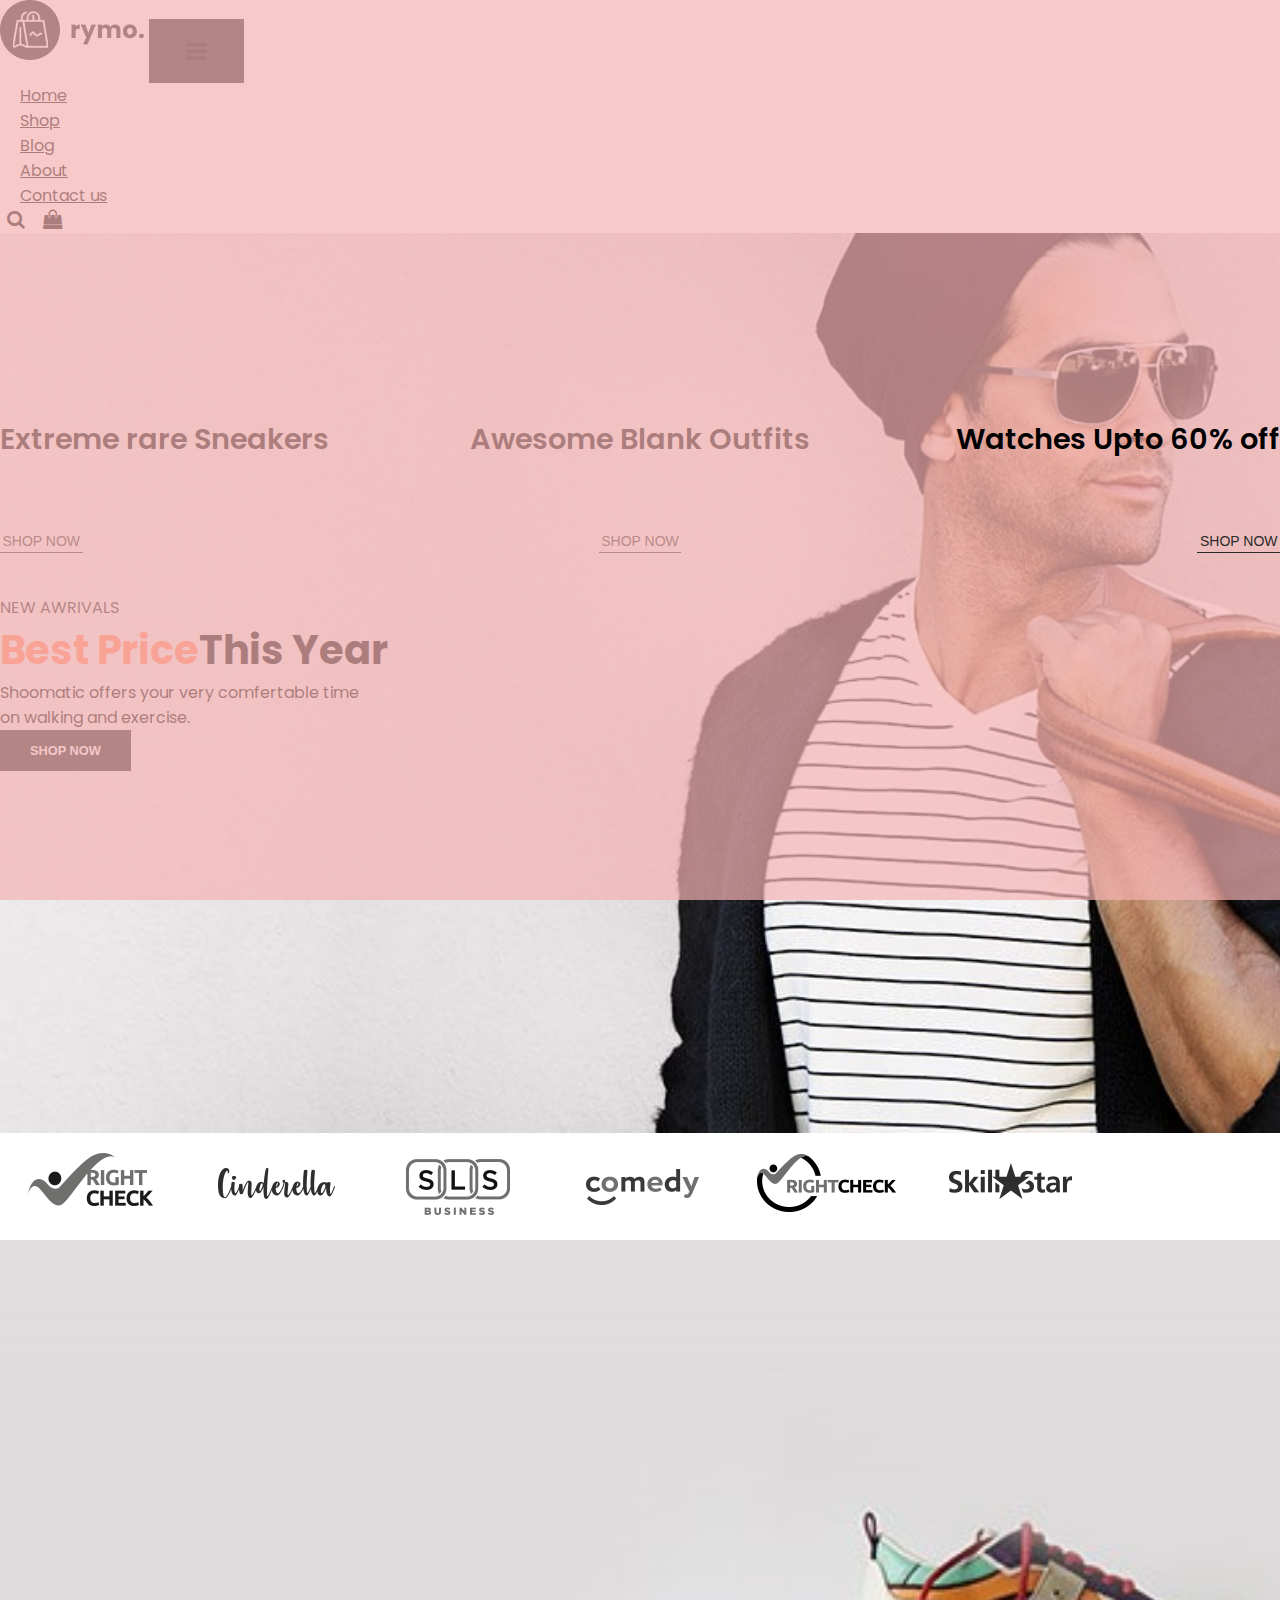
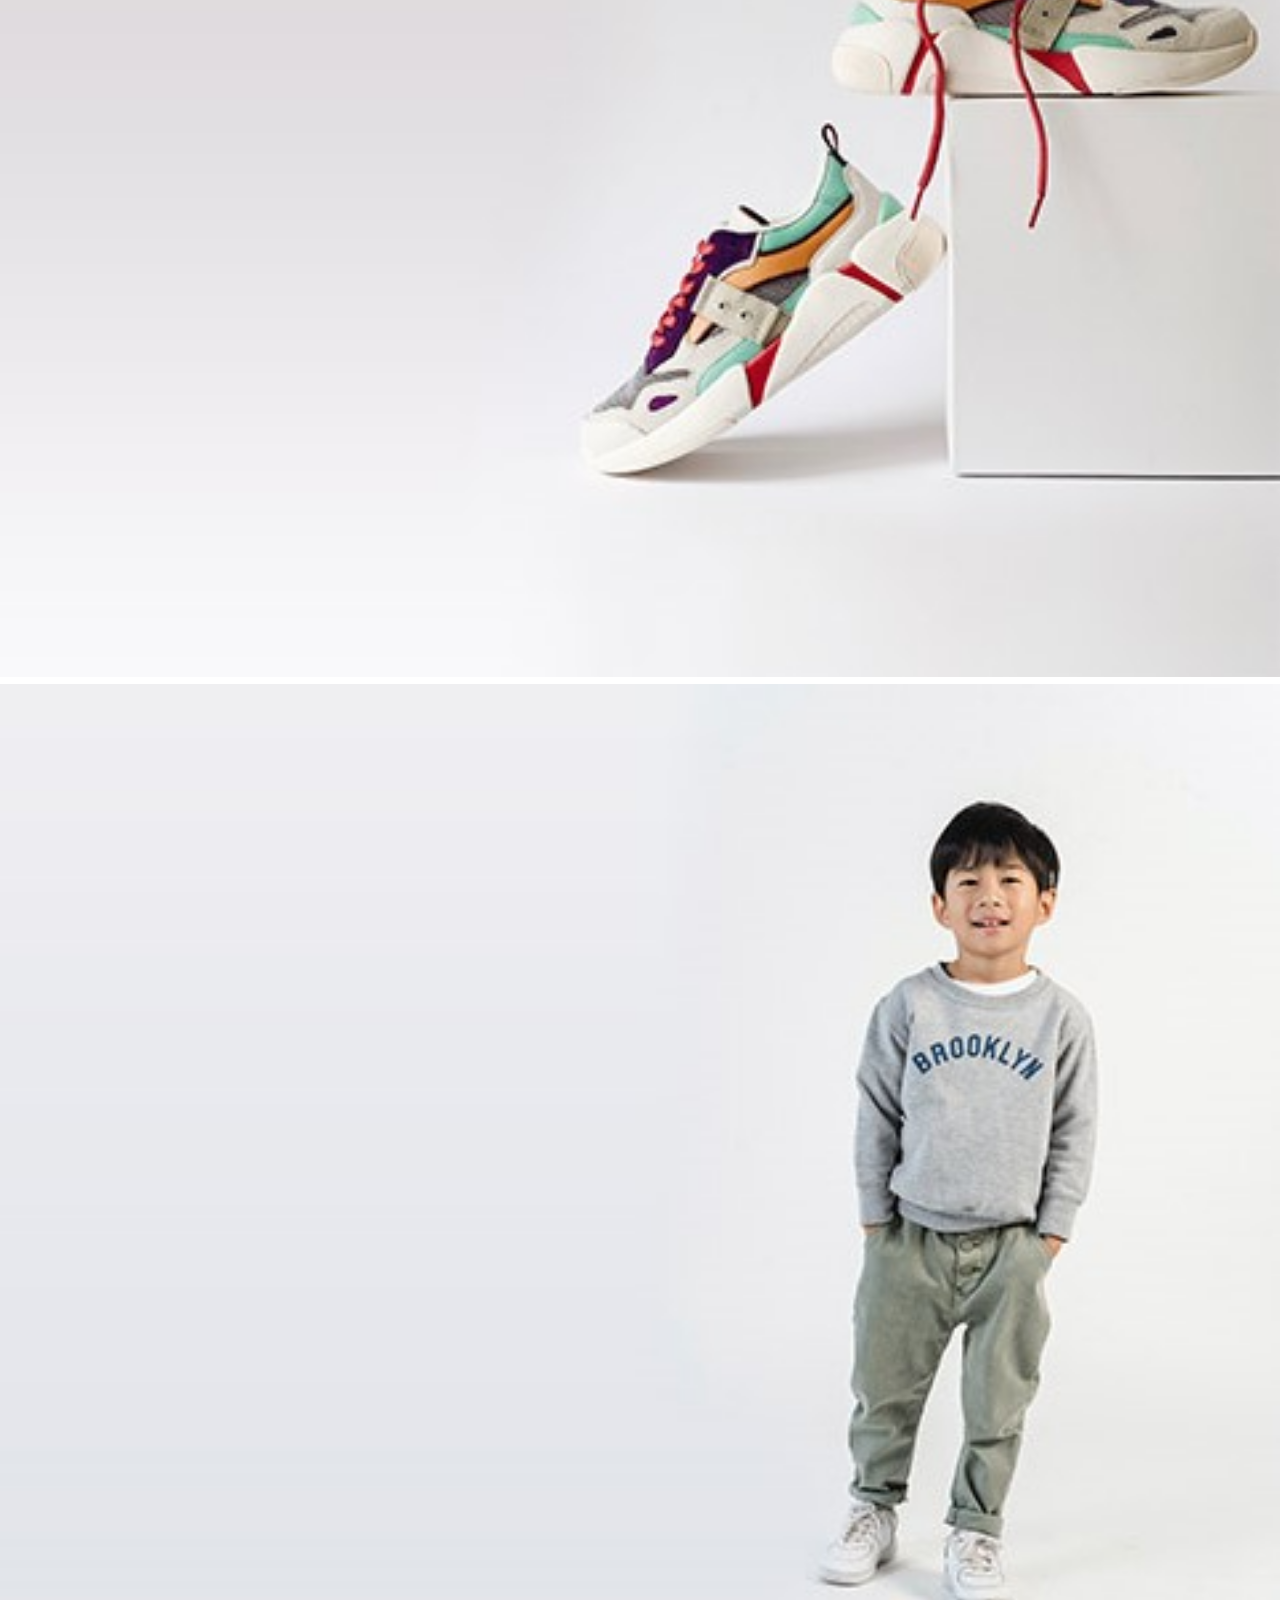
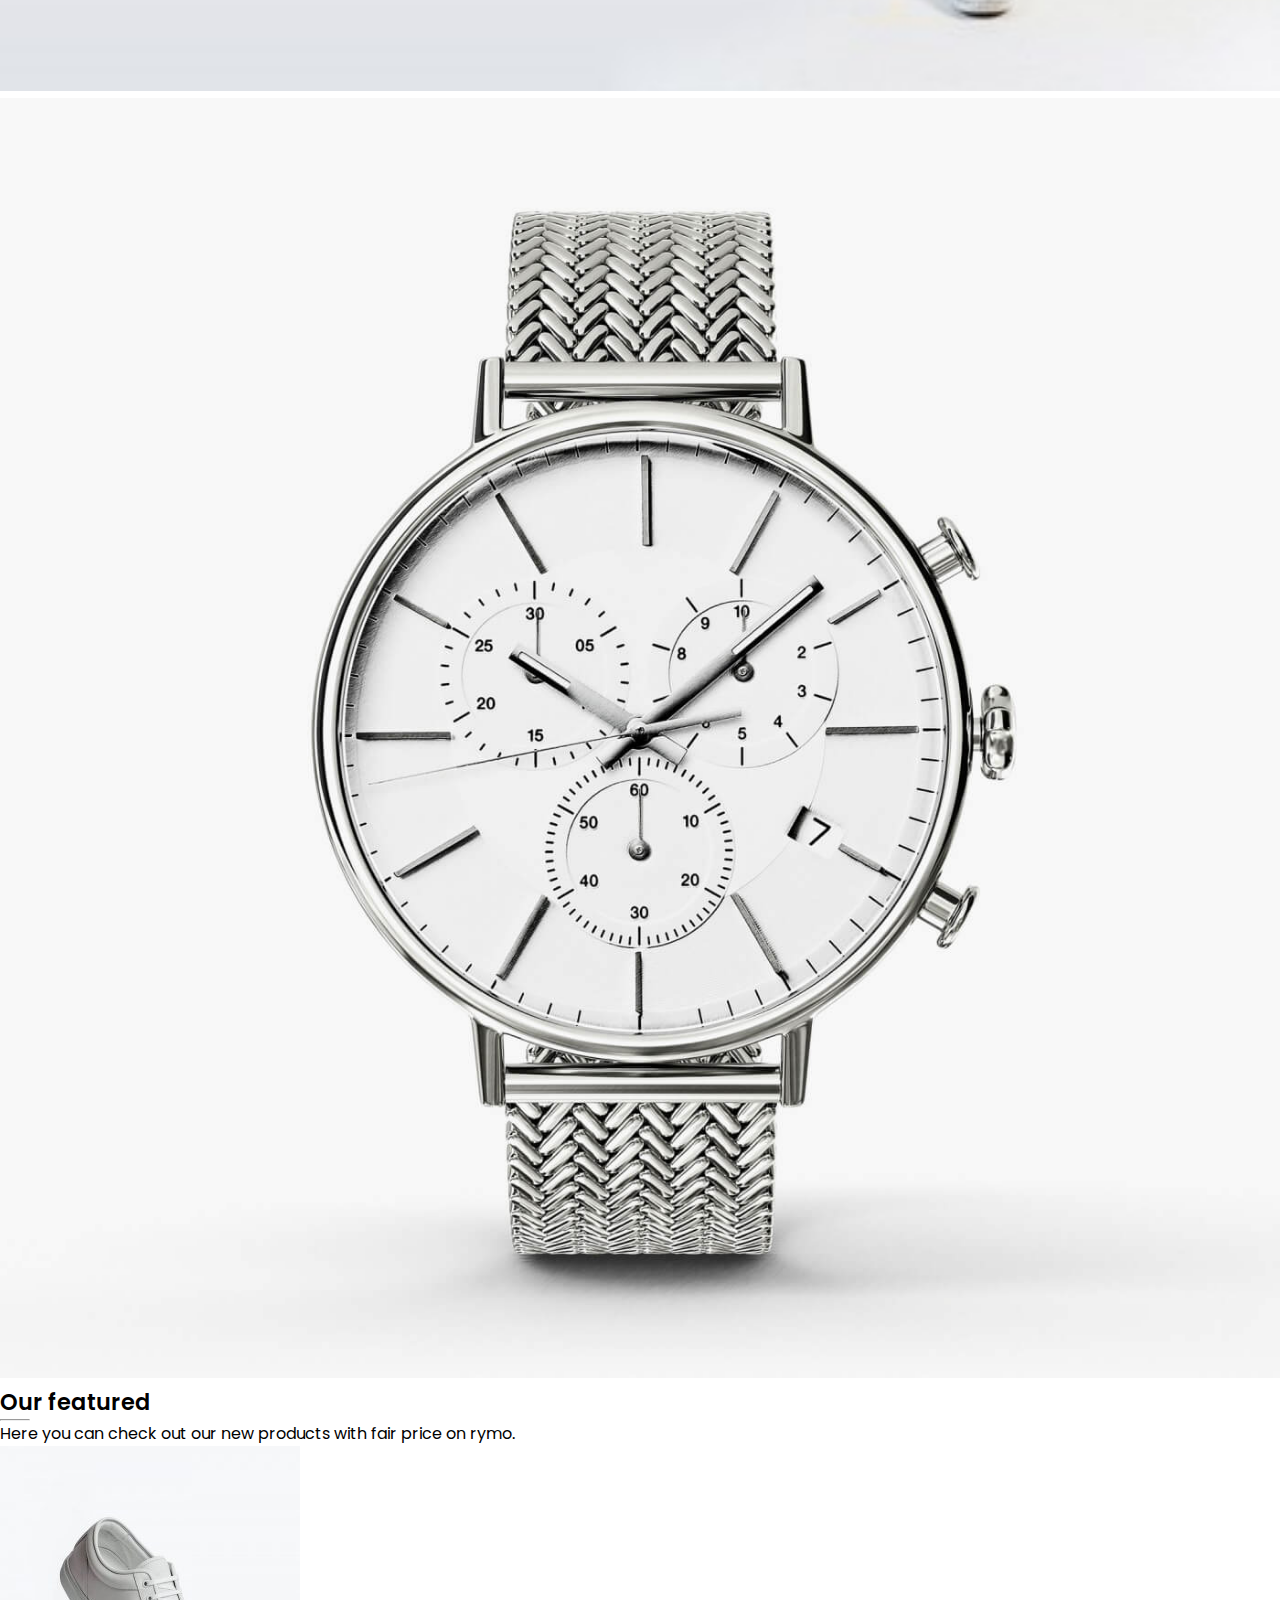
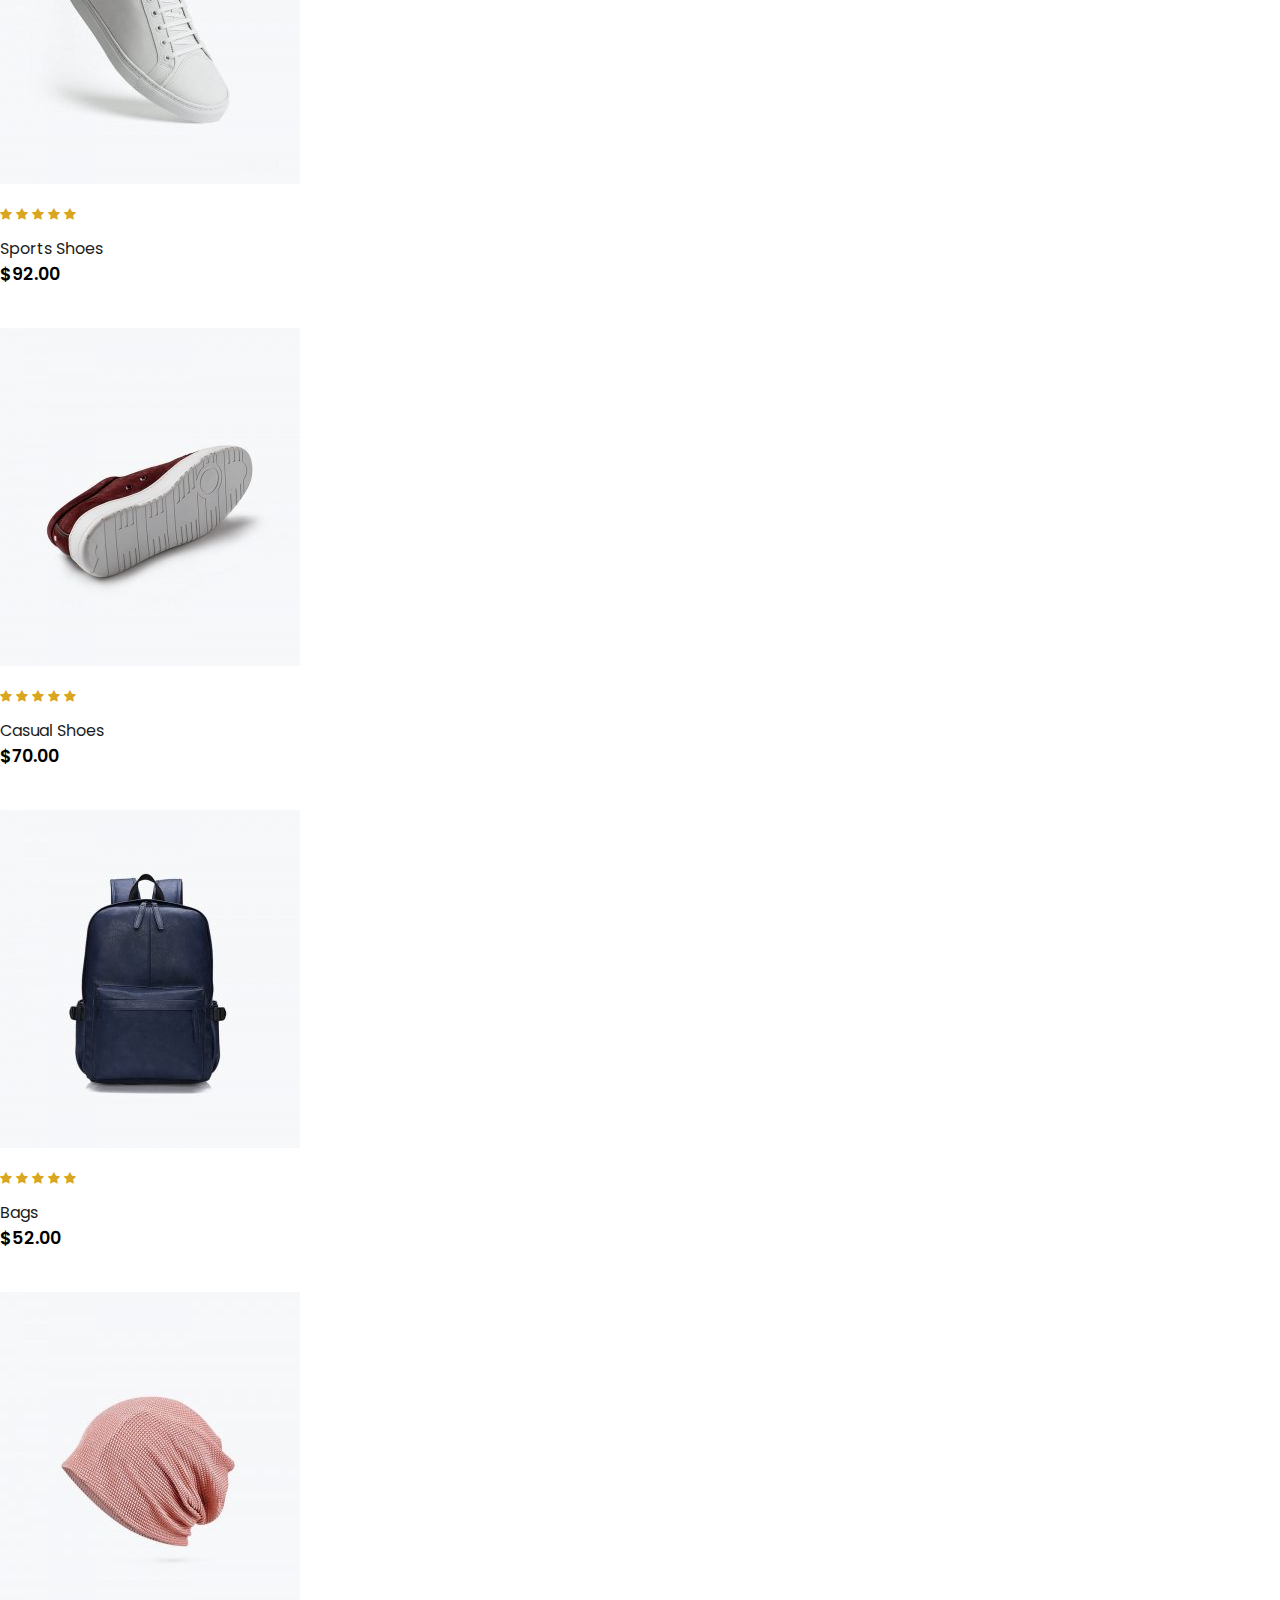
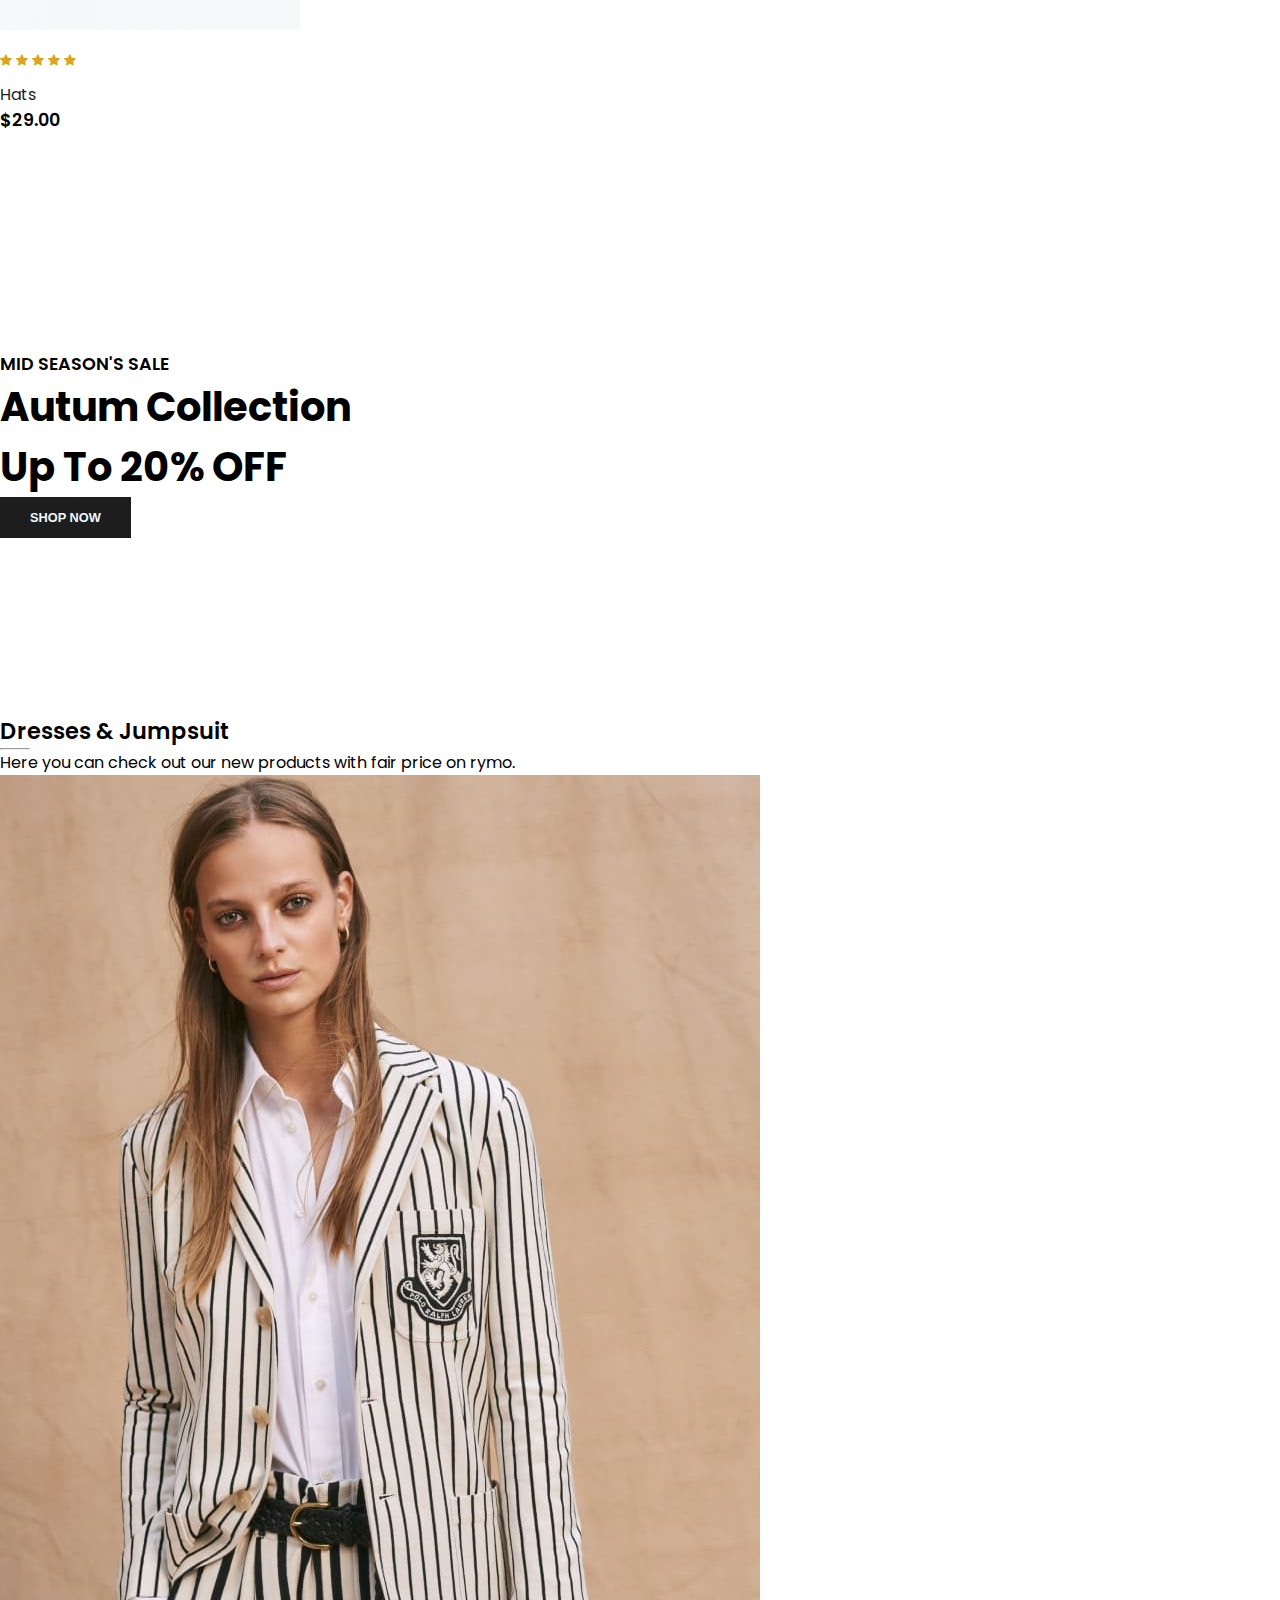
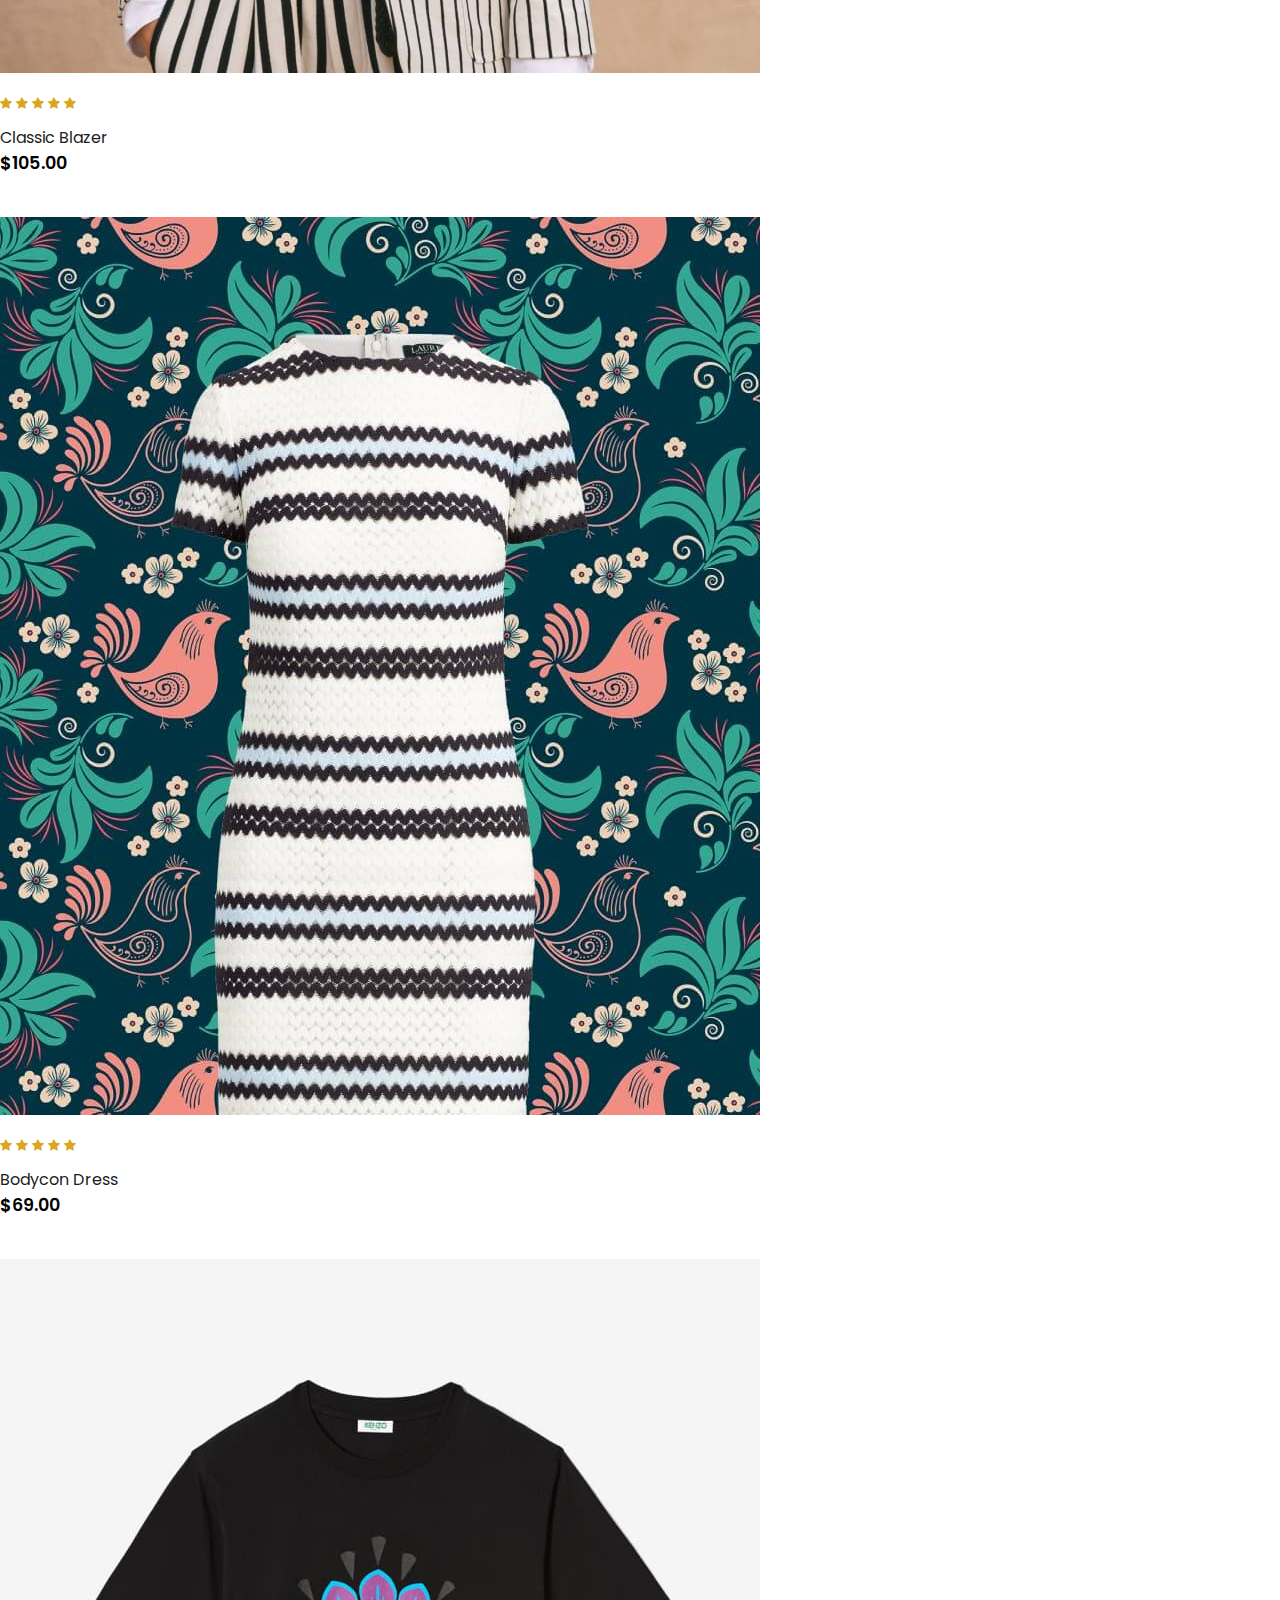
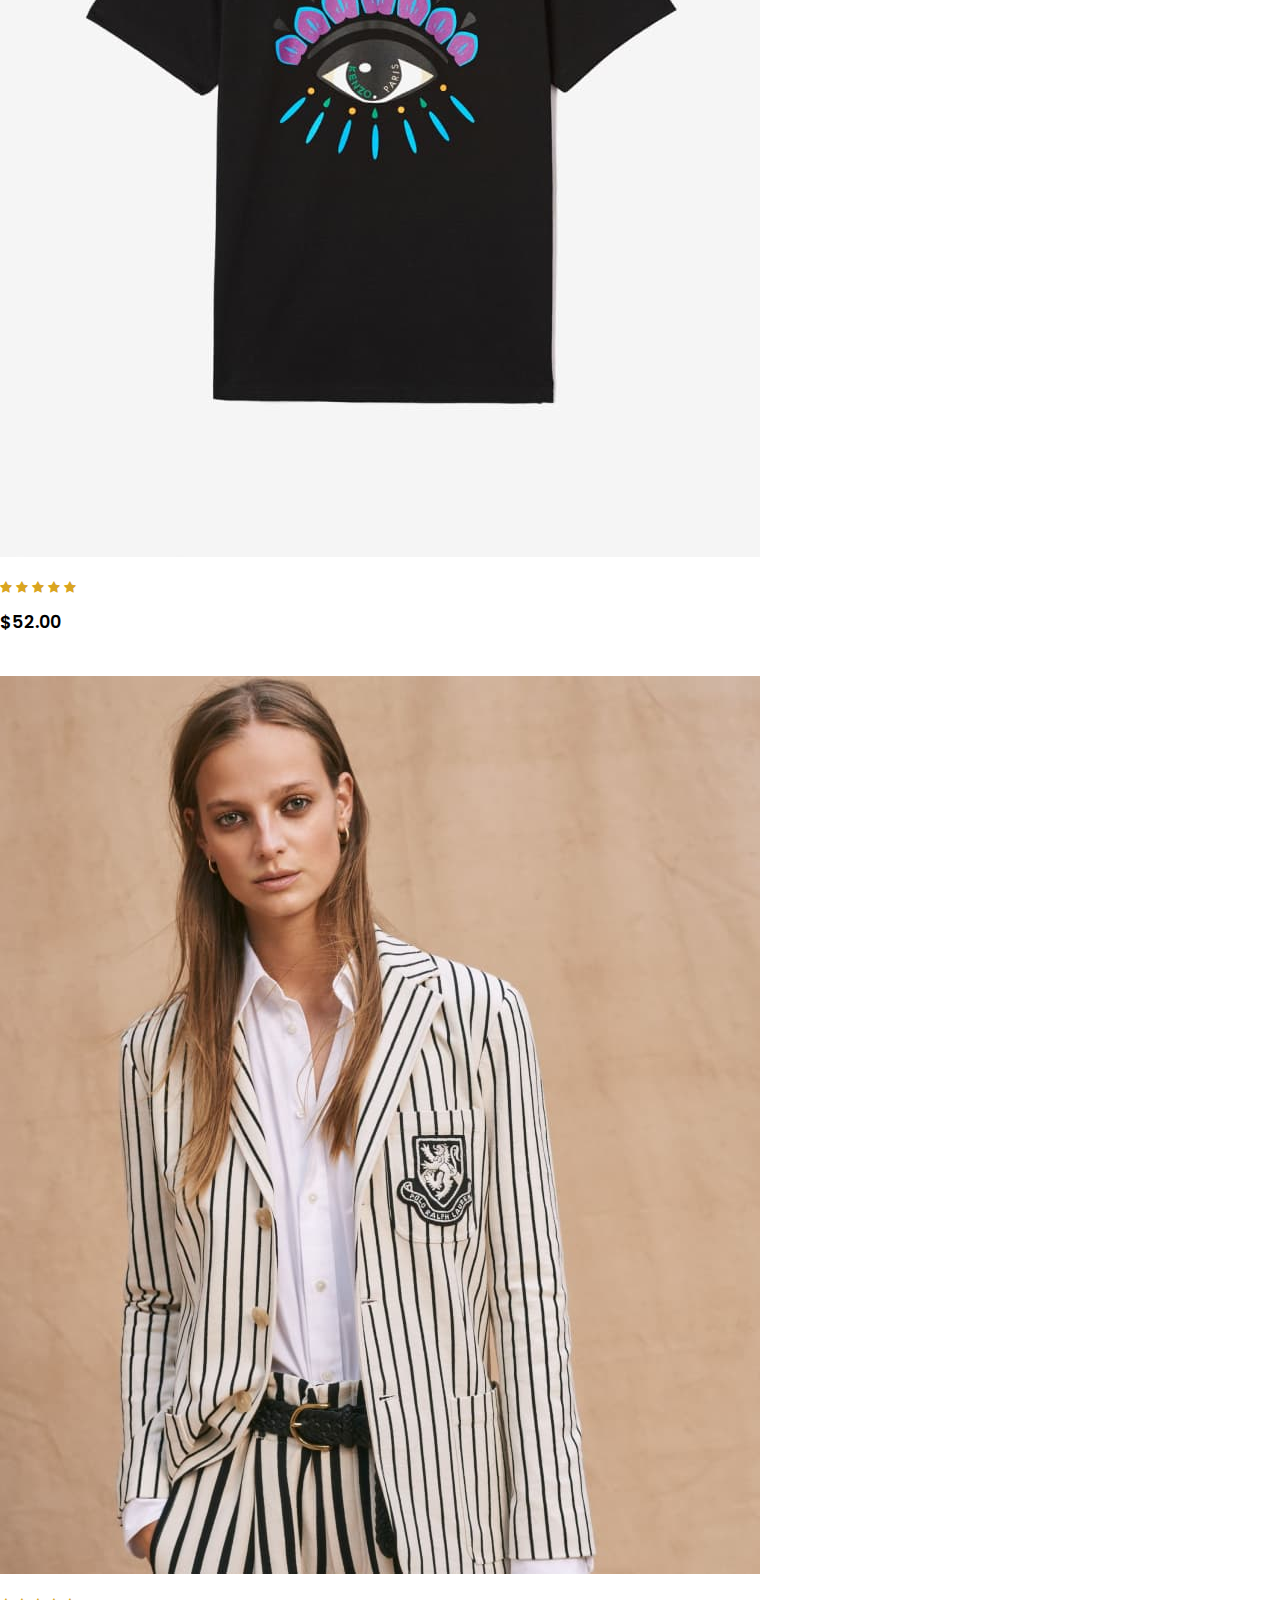
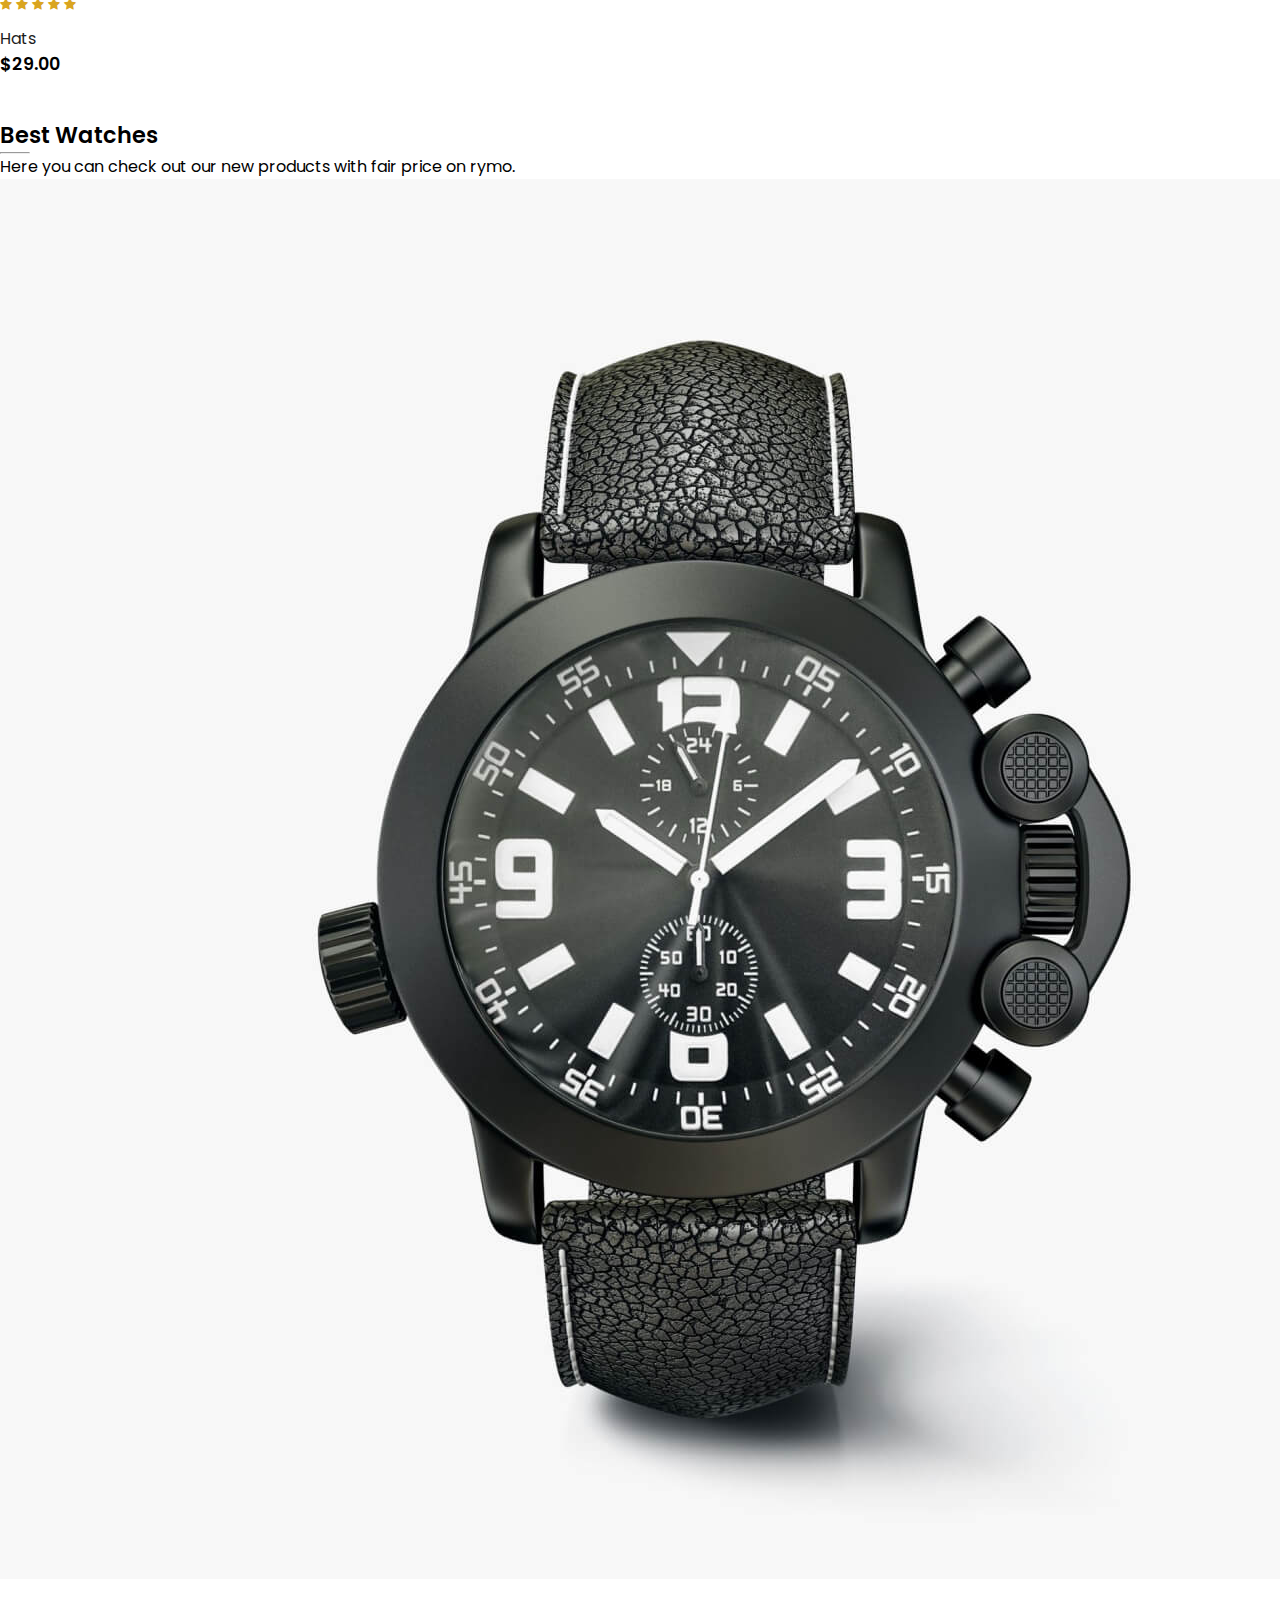
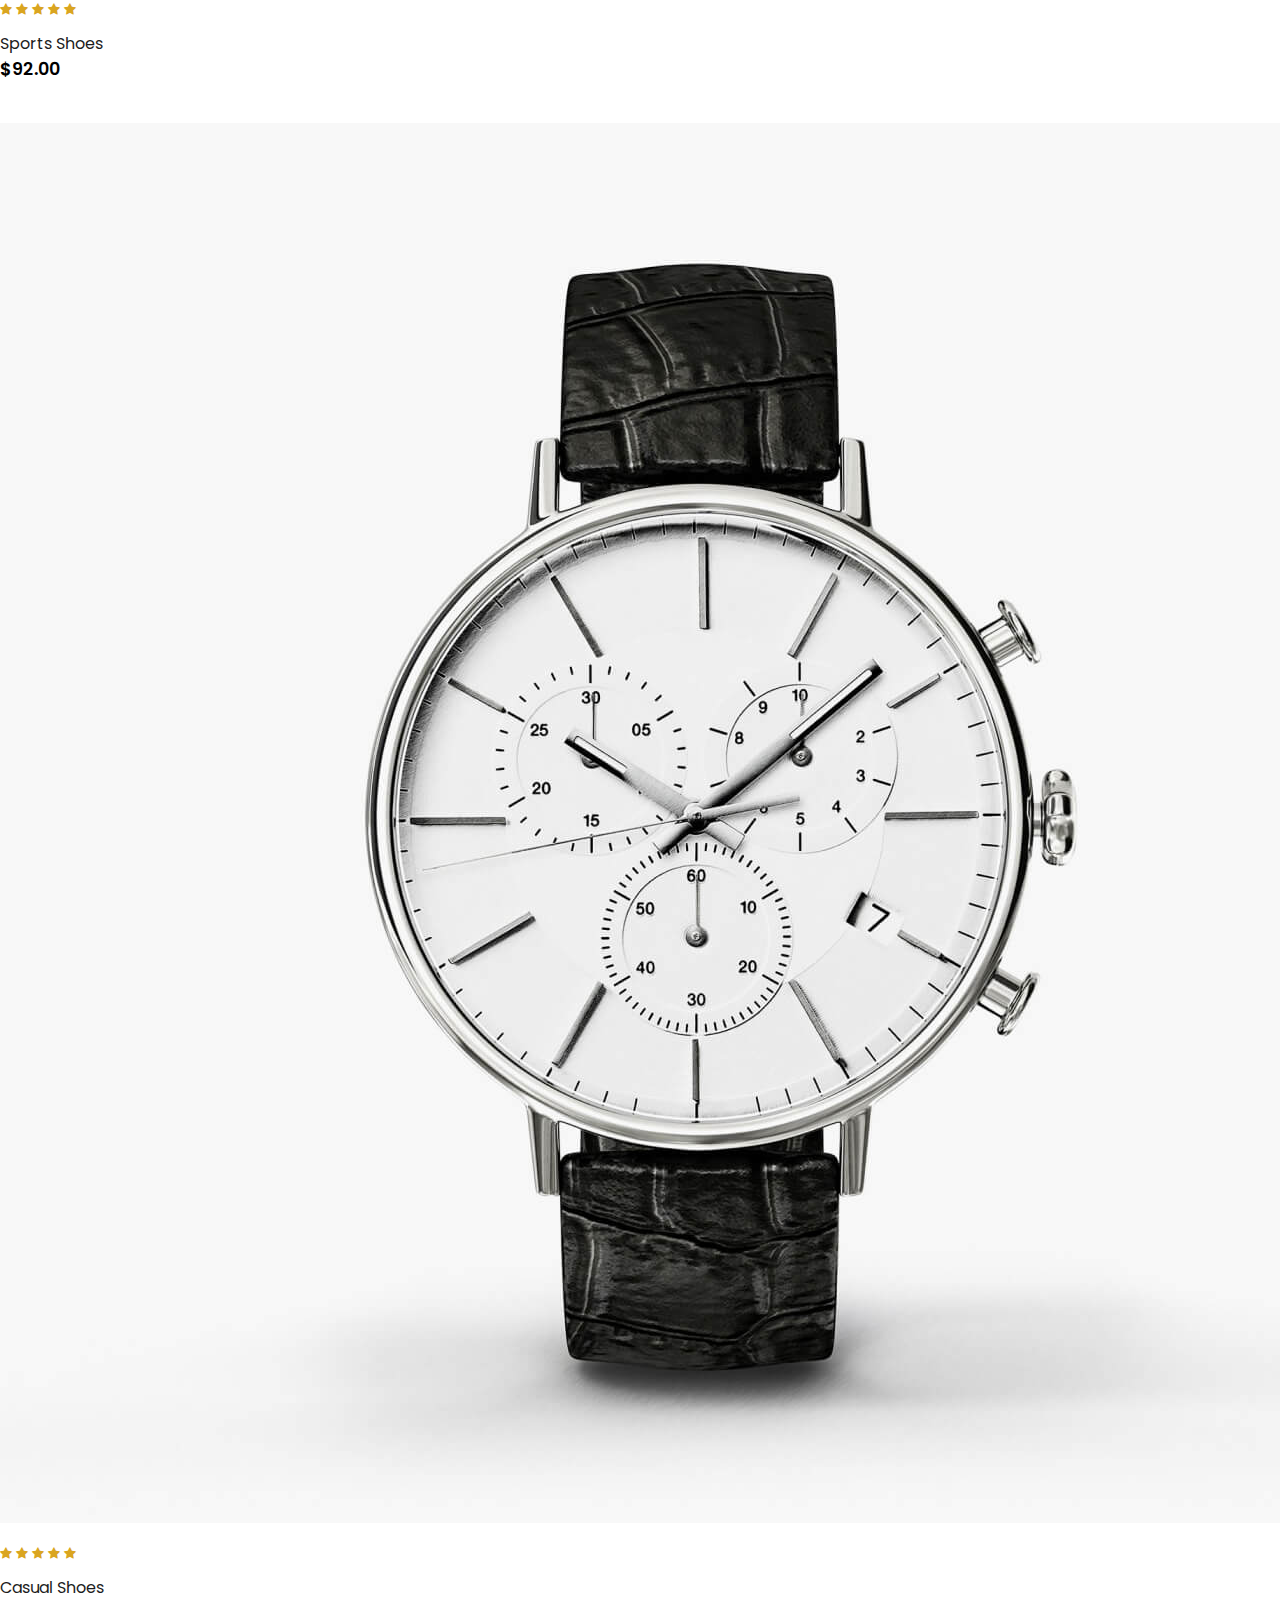
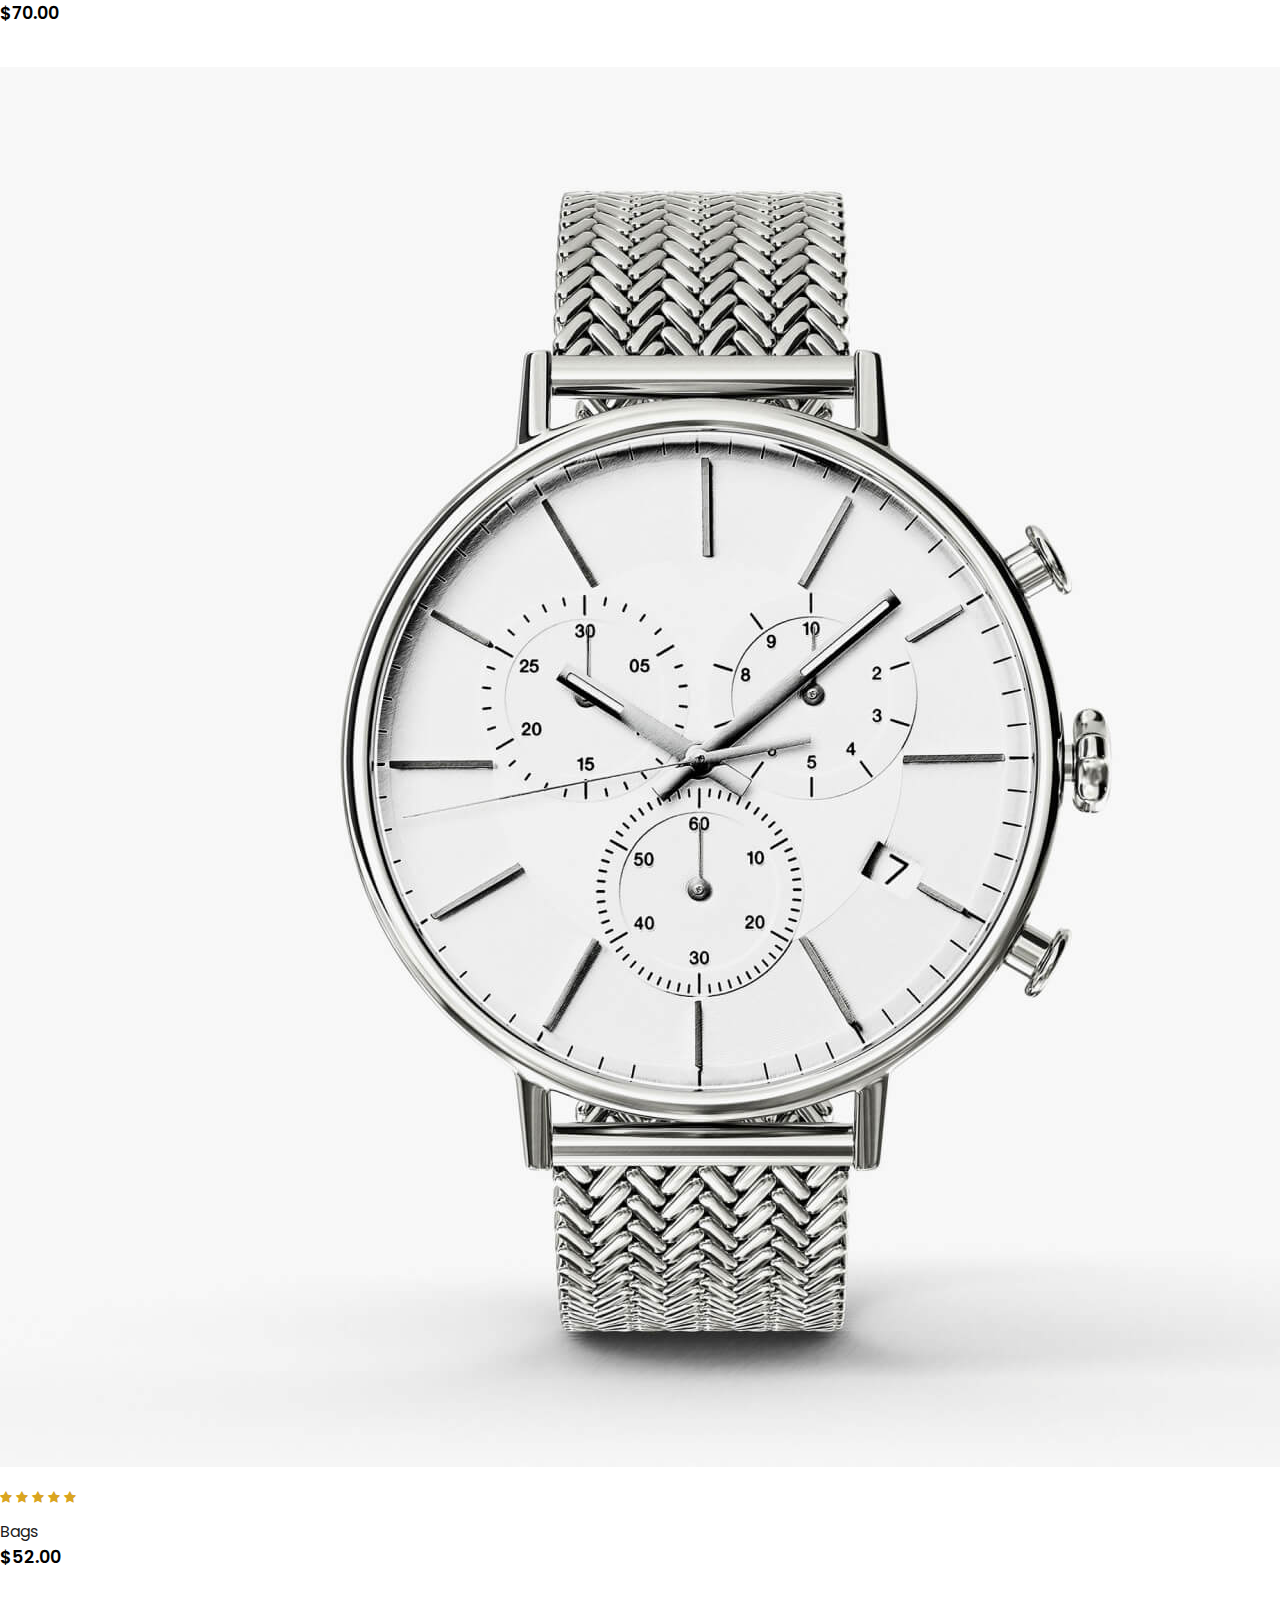
<file: index.html>
<!DOCTYPE html>
<html lang="en">
<head>
    <meta charset="UTF-8">
    <meta http-equiv="X-UA-Compatible" content="IE=edge">
    <meta name="viewport" content="width=device-width, initial-scale=1.0">
    <title>Ecommerce Website</title>
<!-- Bootstrap Linked -->
<link rel="stylesheet" href="https://cdn.jsdelivr.net/npm/bootstrap@4.1.3/dist/css/bootstrap.min.css" integrity="sha384-MCw98/SFnGE8fJT3GXwEOngsV7Zt27NXFoaoApmYm81iuXoPkFOJwJ8ERdknLPMO" crossorigin="anonymous">
  </head>
<!-- Font Awsome link -->
<link rel="stylesheet" href="https://cdnjs.cloudflare.com/ajax/libs/font-awesome/4.7.0/css/font-awesome.min.css">
  <!-- Linked CSS file -->
    <link rel="stylesheet" href="style.css">
    
    
</head>
<body>
    
<!-- Navagation -->
<nav class="navbar navbar-expand-lg navbar-light bg-white fixed-top py-3 ">
    <div class="container">
      <img src="img/logo1.png" alt="">
      <button class="navbar-toggler" type="button" data-bs-toggle="collapse" data-bs-target="#navbarSupportedContent" aria-controls="navbarSupportedContent" aria-expanded="false" aria-label="Toggle navigation">
        <span><i id="bar" class="fa fa-bars" aria-hidden="true"></i></span>
      </button>
      <div class="collapse navbar-collapse" id="navbarSupportedContent">
        <ul class="navbar-nav ml-auto ">
          
          <li class="nav-item">
            <a class="nav-link active" href="#">Home</a>
          </li>
          <li class="nav-item">
            <a class="nav-link" href="shop.html">Shop</a>
          </li>
          <li class="nav-item">
            <a class="nav-link" href="#">Blog</a>
          </li>
          <li class="nav-item">
            <a class="nav-link" href="#">About</a>
          </li>
          <li class="nav-item">
            <a class="nav-link" href="#">Contact us</a>
          </li>
          <li class="nav-item">
            <i class="fa fa-search" aria-hidden="true"></i>
            <i class="fa fa-shopping-bag" aria-hidden="true"></i>
          </li>

      </div>
    </div>
  </nav>

<!-- Home -->
  <section id="home">
    <div class="container">
          <h5>NEW AWRIVALS</h5>
          <h1><span>Best Price</span>This Year</h1>
          <p>Shoomatic offers your very comfertable time <br> on walking and exercise.</p>
          <button>Shop Now</button>
    </div>
  </section>

  <section id="brand" class="container">
    <div class="row" m-0 py-5 >
      <img class="img-fluid col-lg-2 col-md-4 col-6" src="img/brand/1.png" alt="">
      <img class="img-fluid col-lg-2 col-md-4 col-6" src="img/brand/2.png" alt="">
      <img class="img-fluid col-lg-2 col-md-4 col-6" src="img/brand/3.png" alt="">
      <img class="img-fluid col-lg-2 col-md-4 col-6" src="img/brand/4.png" alt="">
      <img class="img-fluid col-lg-2 col-md-4 col-6" src="img/brand/5.png" alt="">
      <img class="img-fluid col-lg-2 col-md-4 col-6" src="img/brand/6.png" alt="">
    </div> 
  </section>

  <section id="new" class="w-100">
    <div class="row p-0 m-0">
      <div class="one col-lg-4 col-md-12 col-12 p-0">
        <img class="img-fluid" src="img/new/1.jpg" alt="">
        <div class="details">
          <h2>Extreme rare Sneakers</h2>
          <button class="text-uppercase">Shop now</button>
        </div>
      </div><div class="one col-lg-4 col-md-12 col-12 p-0">
        <img class="img-fluid" src="img/new/2.jpg" alt="">
        <div class="details">
          <h2>Awesome Blank Outfits</h2>
          <button class="text-uppercase">Shop now</button>
        </div>
      </div><div class="one col-lg-4 col-md-12 col-12 p-0">
        <img class="img-fluid" src="img/new/3.jpg" alt="">
        <div class="details">
          <h2>Watches Upto 60% off</h2>
          <button class="text-uppercase">Shop now</button>
        </div>
      </div>
    </div>
  </section>
 
  <section id="featured" class="my-5 pb-5">
    <div class="container text-center mt-5 py-5">
      <h3>Our featured</h3>
      <hr class="mx-auto">
      <p>Here you can check out our new products with fair price on rymo.</p>
    </div>
    <!-- row becouse i want 4 product in a row  -->
    <!-- mx-auto means margin form left & right auto -->
    <div class="row mx-auto container-fluid ">
      <div class="product text-center col-lg-3 col-md-4 col-12">
        <img class="img-fluid mb-3" src="img/featured/1.jpg" alt="">
        <div class="star">
          <i class="fa fa-star" aria-hidden="true"></i>
          <i class="fa fa-star" aria-hidden="true"></i>
          <i class="fa fa-star" aria-hidden="true"></i>
          <i class="fa fa-star" aria-hidden="true"></i>
          <i class="fa fa-star" aria-hidden="true"></i> 
        </div>
        <h5 class="p-name">Sports Shoes</h5>
        <h4 class="p-price">$92.00</h4>
        <button class="buy-btn">Buy Now</button>
      </div>
      <div class="product text-center col-lg-3 col-md-4 col-12">
        <img class="img-fluid mb-3" src="img/featured/2.jpg" alt="">
        <div class="star">
          <i class="fa fa-star" aria-hidden="true"></i>
          <i class="fa fa-star" aria-hidden="true"></i>
          <i class="fa fa-star" aria-hidden="true"></i>
          <i class="fa fa-star" aria-hidden="true"></i>
          <i class="fa fa-star" aria-hidden="true"></i> 
        </div>
        <h5 class="p-name">Casual Shoes</h5>
        <h4 class="p-price">$70.00</h4>
        <button class="buy-btn">Buy Now</button>
      </div><div class="product text-center col-lg-3 col-md-4 col-12">
        <img class="img-fluid mb-3" src="img/featured/3.jpg" alt="">
        <div class="star">
          <i class="fa fa-star" aria-hidden="true"></i>
          <i class="fa fa-star" aria-hidden="true"></i>
          <i class="fa fa-star" aria-hidden="true"></i>
          <i class="fa fa-star" aria-hidden="true"></i>
          <i class="fa fa-star" aria-hidden="true"></i> 
        </div>
        <h5 class="p-name">Bags</h5>
        <h4 class="p-price">$52.00</h4>
        <button class="buy-btn">Buy Now</button>
      </div>
      <div class="product text-center col-lg-3 col-md-4 col-12">
        <img class="img-fluid mb-3" src="img/featured/4.jpg" alt="">
        <div class="star">
          <i class="fa fa-star" aria-hidden="true"></i>
          <i class="fa fa-star" aria-hidden="true"></i>
          <i class="fa fa-star" aria-hidden="true"></i>
          <i class="fa fa-star" aria-hidden="true"></i>
          <i class="fa fa-star" aria-hidden="true"></i> 
        </div>
        <h5 class="p-name">Hats</h5>
        <h4 class="p-price">$29.00</h4>
        <button class="buy-btn">Buy Now</button>
      </div>
    </div>
  </section>

  <section id="banner" class="my-5 py-5">
    <div class="container">
      <h4>MID SEASON'S SALE</h4>
      <h1>Autum Collection <br> Up To 20% OFF</h1>
      <button class="text-uppercase">Shop Now</button>
    </div>
  </section>

  <section id="clothes" class="my-5  ">
    <div class="container text-center mt-5 py-5">
      <h3>Dresses & Jumpsuit</h3>
      <hr class="mx-auto">
      <p>Here you can check out our new products with fair price on rymo.</p>
    </div>
    <!-- row becouse i want 4 product in a row  -->
    <!-- mx-auto means margin form left & right auto -->
    <div class="row mx-auto container-fluid ">
      <div class="product text-center col-lg-3 col-md-4 col-12">
        <img class="img-fluid mb-3" src="img/clothes/1.jpg" alt="">
        <div class="star">
          <i class="fa fa-star" aria-hidden="true"></i>
          <i class="fa fa-star" aria-hidden="true"></i>
          <i class="fa fa-star" aria-hidden="true"></i>
          <i class="fa fa-star" aria-hidden="true"></i>
          <i class="fa fa-star" aria-hidden="true"></i> 
        </div>
        <h5 class="p-name">Classic Blazer</h5>
        <h4 class="p-price">$105.00</h4>
        <button class="buy-btn">Buy Now</button>
      </div>
      <div class="product text-center col-lg-3 col-md-4 col-12">
        <img class="img-fluid mb-3" src="img/clothes/2.jpg" alt="">
        <div class="star">
          <i class="fa fa-star" aria-hidden="true"></i>
          <i class="fa fa-star" aria-hidden="true"></i>
          <i class="fa fa-star" aria-hidden="true"></i>
          <i class="fa fa-star" aria-hidden="true"></i>
          <i class="fa fa-star" aria-hidden="true"></i> 
        </div>
        <h5 class="p-name">Bodycon Dress</h5>
        <h4 class="p-price">$69.00</h4>
        <button class="buy-btn">Buy Now</button>
      </div><div class="product text-center col-lg-3 col-md-4 col-12">
        <img class="img-fluid mb-3" src="img/clothes/3.jpg" alt="">
        <div class="star">
          <i class="fa fa-star" aria-hidden="true"></i>
          <i class="fa fa-star" aria-hidden="true"></i>
          <i class="fa fa-star" aria-hidden="true"></i>
          <i class="fa fa-star" aria-hidden="true"></i>
          <i class="fa fa-star" aria-hidden="true"></i> 
        </div>
        <h5 class="p-name"></h5>
        <h4 class="p-price">$52.00</h4>
        <button class="buy-btn">Buy Now</button>
      </div>
      <div class="product text-center col-lg-3 col-md-4 col-12">
        <img class="img-fluid mb-3" src="img/clothes/1.jpg" alt="">
        <div class="star">
          <i class="fa fa-star" aria-hidden="true"></i>
          <i class="fa fa-star" aria-hidden="true"></i>
          <i class="fa fa-star" aria-hidden="true"></i>
          <i class="fa fa-star" aria-hidden="true"></i>
          <i class="fa fa-star" aria-hidden="true"></i> 
        </div>
        <h5 class="p-name">Hats</h5>
        <h4 class="p-price">$29.00</h4>
        <button class="buy-btn">Buy Now</button>
      </div>
    </div>
  </section>

  <section id="watches" class="my-5  ">
    <div class="container text-center mt-5 py-5">
      <h3>Best Watches</h3>
      <hr class="mx-auto">
      <p>Here you can check out our new products with fair price on rymo.</p>
    </div>
    <!-- row becouse i want 4 product in a row  -->
    <!-- mx-auto means margin form left & right auto -->
    <div class="row mx-auto container-fluid ">
      <div class="product text-center col-lg-3 col-md-4 col-12">
        <img class="img-fluid mb-3" src="img/watches/1.jpg" alt="">
        <div class="star">
          <i class="fa fa-star" aria-hidden="true"></i>
          <i class="fa fa-star" aria-hidden="true"></i>
          <i class="fa fa-star" aria-hidden="true"></i>
          <i class="fa fa-star" aria-hidden="true"></i>
          <i class="fa fa-star" aria-hidden="true"></i> 
        </div>
        <h5 class="p-name">Sports Shoes</h5>
        <h4 class="p-price">$92.00</h4>
        <button class="buy-btn">Buy Now</button>
      </div>
      <div class="product text-center col-lg-3 col-md-4 col-12">
        <img class="img-fluid mb-3" src="img/watches/2.jpg" alt="">
        <div class="star">
          <i class="fa fa-star" aria-hidden="true"></i>
          <i class="fa fa-star" aria-hidden="true"></i>
          <i class="fa fa-star" aria-hidden="true"></i>
          <i class="fa fa-star" aria-hidden="true"></i>
          <i class="fa fa-star" aria-hidden="true"></i> 
        </div>
        <h5 class="p-name">Casual Shoes</h5>
        <h4 class="p-price">$70.00</h4>
        <button class="buy-btn">Buy Now</button>
      </div><div class="product text-center col-lg-3 col-md-4 col-12">
        <img class="img-fluid mb-3" src="img/watches/3.jpg" alt="">
        <div class="star">
          <i class="fa fa-star" aria-hidden="true"></i>
          <i class="fa fa-star" aria-hidden="true"></i>
          <i class="fa fa-star" aria-hidden="true"></i>
          <i class="fa fa-star" aria-hidden="true"></i>
          <i class="fa fa-star" aria-hidden="true"></i> 
        </div>
        <h5 class="p-name">Bags</h5>
        <h4 class="p-price">$52.00</h4>
        <button class="buy-btn">Buy Now</button>
      </div>
      <div class="product text-center col-lg-3 col-md-4 col-12">
        <img class="img-fluid mb-3" src="img/watches/4.jpg" alt="">
        <div class="star">
          <i class="fa fa-star" aria-hidden="true"></i>
          <i class="fa fa-star" aria-hidden="true"></i>
          <i class="fa fa-star" aria-hidden="true"></i>
          <i class="fa fa-star" aria-hidden="true"></i>
          <i class="fa fa-star" aria-hidden="true"></i> 
          
        </div>
        <h5 class="p-name">Sytish</h5>
        <h4 class="p-price">$29.00</h4>
        <button class="buy-btn">Buy Now</button>
      </div>
    </div>
  </section>

  <section id="shoes" class="my-5 pd-5  ">
    <div class="container text-center mt-5 py-5">
      <h3>Leather Shoes</h3>
      <hr class="mx-auto">
      <p>Here you can check out our new products with fair price on rymo.</p>
    </div>
    <!-- row becouse i want 4 product in a row  -->
    <!-- mx-auto means margin form left & right auto -->
    <div class="row mx-auto container-fluid ">
      <div class="product text-center col-lg-3 col-md-4 col-12">
        <img class="img-fluid mb-3" src="img/shoes/8.jpg" alt="">
        <div class="star">
          <i class="fa fa-star" aria-hidden="true"></i>
          <i class="fa fa-star" aria-hidden="true"></i>
          <i class="fa fa-star" aria-hidden="true"></i>
          <i class="fa fa-star" aria-hidden="true"></i>
          <i class="fa fa-star" aria-hidden="true"></i> 
        </div>
        <h5 class="p-name">Sports Shoes</h5>
        <h4 class="p-price">$92.00</h4>
        <button class="buy-btn">Buy Now</button>
      </div>
      <div class="product text-center col-lg-3 col-md-4 col-12">
        <img class="img-fluid mb-3" src="img/shoes/7.jpg" alt="">
        <div class="star">
          <i class="fa fa-star" aria-hidden="true"></i>
          <i class="fa fa-star" aria-hidden="true"></i>
          <i class="fa fa-star" aria-hidden="true"></i>
          <i class="fa fa-star" aria-hidden="true"></i>
          <i class="fa fa-star" aria-hidden="true"></i> 
        </div>
        <h5 class="p-name">Casual Shoes</h5>
        <h4 class="p-price">$70.00</h4>
        <button class="buy-btn">Buy Now</button>
      </div><div class="product text-center col-lg-3 col-md-4 col-12">
        <img class="img-fluid mb-3" src="img/shoes/6.jpg" alt="">
        <div class="star">
          <i class="fa fa-star" aria-hidden="true"></i>
          <i class="fa fa-star" aria-hidden="true"></i>
          <i class="fa fa-star" aria-hidden="true"></i>
          <i class="fa fa-star" aria-hidden="true"></i>
          <i class="fa fa-star" aria-hidden="true"></i> 
        </div>
        <h5 class="p-name">Bags</h5>
        <h4 class="p-price">$52.00</h4>
        <button class="buy-btn">Buy Now</button>
      </div>
      <div class="product text-center col-lg-3 col-md-4 col-12">
        <img class="img-fluid mb-3" src="img/shoes/5.jpg" alt="">
        <div class="star">
          <i class="fa fa-star" aria-hidden="true"></i>
          <i class="fa fa-star" aria-hidden="true"></i>
          <i class="fa fa-star" aria-hidden="true"></i>
          <i class="fa fa-star" aria-hidden="true"></i>
          <i class="fa fa-star" aria-hidden="true"></i> 
        </div>
        <h5 class="p-name">Sytish</h5>
        <h4 class="p-price">$29.00</h4>
        <button class="buy-btn">Buy Now</button>
      </div>
    </div>
  </section>

  <footer class="mt-5 py-5">
    <div class="row container mx-auto pt-5">
      <div class="footer-one col-lg-3 col-md-6 col-12">
        <img src="img/logo2.png" alt="">
      <p class="pt-3">Sign up now and be the first to know about exclusive offers, latest fashion news & style tips!
      </p>
      </div>
      <div class="footer-one col-lg-3 col-md-6 col-12 mb-3">
        <h5 class="pb-2">Featured</h5>
        <ul class="text-uppercase list-unstyled">
          <li><a href="#">Ladies</a></li>
          <li><a href="#">men</a></li>
          <li><a href="#">new arrivals</a></li>
          <li><a href="#">baby</a></li>
          <li><a href="#">kids</a></li>
          <li><a href="#">shoes</a></li>
          <li><a href="#">watches</a></li>

        </ul>
      </div>
      <div class="footer-one col-lg-3 col-md-6 col-12 mb-3">
        <h5 class="pb-2">Contact us</h5>
        <div>
          <h6 class="text-uppercase">Address</h6>
          <p>123 Street NAME, CITY, INDIA </p>
        </div>
        <div>
          <h6 class="text-uppercase">phone no</h6>
          <p>000 800 050 1633</p>
        </div>
        <div>
          <h6 class="text-uppercase">Email</h6>
          <p>customerservice.in@ry.com</p>
        </div>
      </div>

      <div class="footer-one col-lg-3 col-md-6 col-12">
        <h5 class="pb-2">Instagram</h5>
        <div class="row">
          <img class="img-fluid w-25 h-100 m-2" src="img/insta/1.jpg" alt="">
          <img class="img-fluid w-25 h-100 m-2" src="img/insta/2.jpg" alt="">
          <img class="img-fluid w-25 h-100 m-2" src="img/insta/3.jpg" alt="">
          <img class="img-fluid w-25 h-100 m-2" src="img/insta/4.jpg" alt="">
          <img class="img-fluid w-25 h-100 m-2" src="img/insta/5.jpg" alt="">
          
        </div>
      </div>
    </div>
    <div class="copyright mt-5">
      <div class="row container mx-auto">

        <div class="col-lg-3 col-md-6 col-12 mb-4">
          <img src="img/payment.png" alt="">  
        </div>
        <div class="col-lg-4 col-md-6 col-12 text-nowrap mb-2">
          <p>rymo ecommerce ©2023. All Rights Reserved</p>
        </div>
        <div class="col-lg-4 col-md-6 col-12">
          <a href="#"><i class="fa fa-facebook-official" aria-hidden="true"></i></a>
          <a href="#"><i class="fa fa-twitter" aria-hidden="true"></i></a>
          <a href="#"><i class="fa fa-instagram" aria-hidden="true"></i></a>
          <a href="#"><i class="fa fa-linkedin" aria-hidden="true"></i></a>

        </div>
      </div>
    </div>
  </footer>
  


<!-- Bootstrap Linked Js -->
    <script src="https://cdn.jsdelivr.net/npm/@popperjs/core@2.11.8/dist/umd/popper.min.js" integrity="sha384-I7E8VVD/ismYTF4hNIPjVp/Zjvgyol6VFvRkX/vR+Vc4jQkC+hVqc2pM8ODewa9r" crossorigin="anonymous"></script>
    <script src="https://cdn.jsdelivr.net/npm/bootstrap@5.3.0/dist/js/bootstrap.min.js" integrity="sha384-fbbOQedDUMZZ5KreZpsbe1LCZPVmfTnH7ois6mU1QK+m14rQ1l2bGBq41eYeM/fS" crossorigin="anonymous"></script>
</body>
</html>
</file>
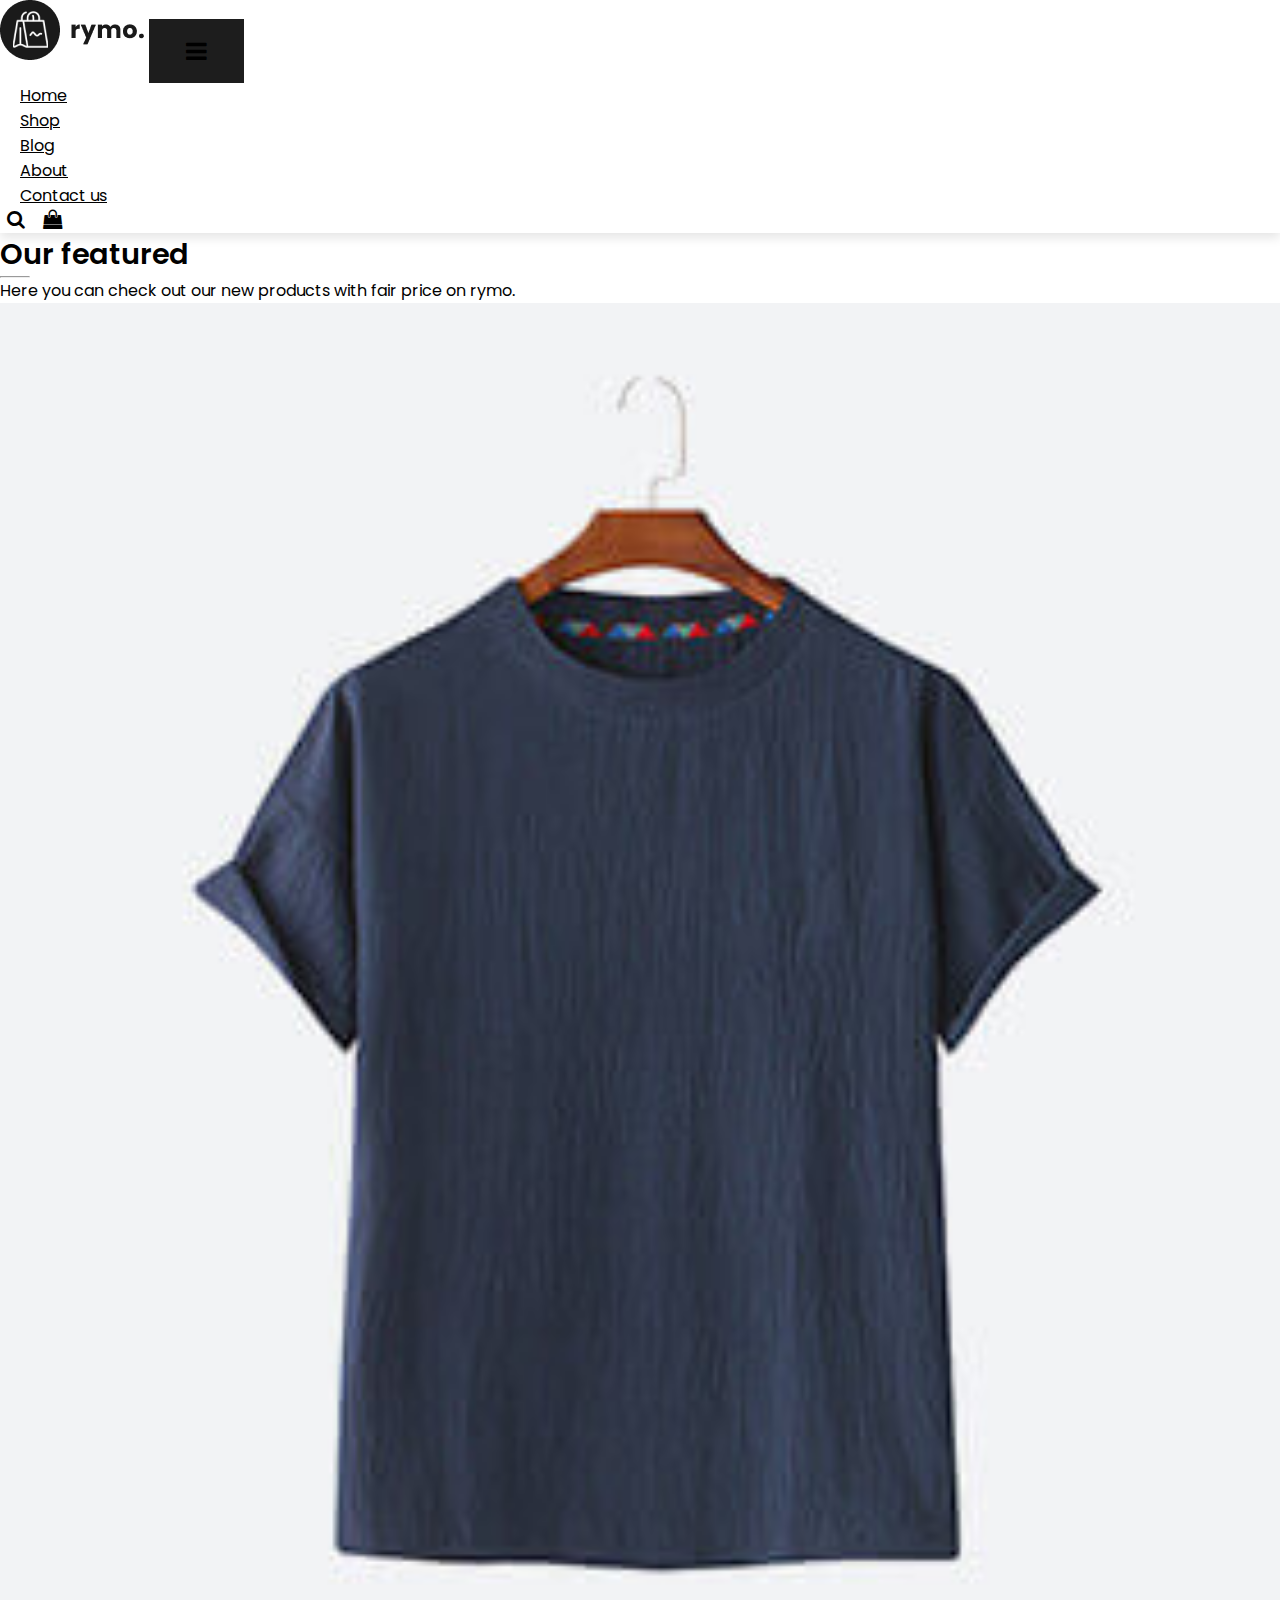
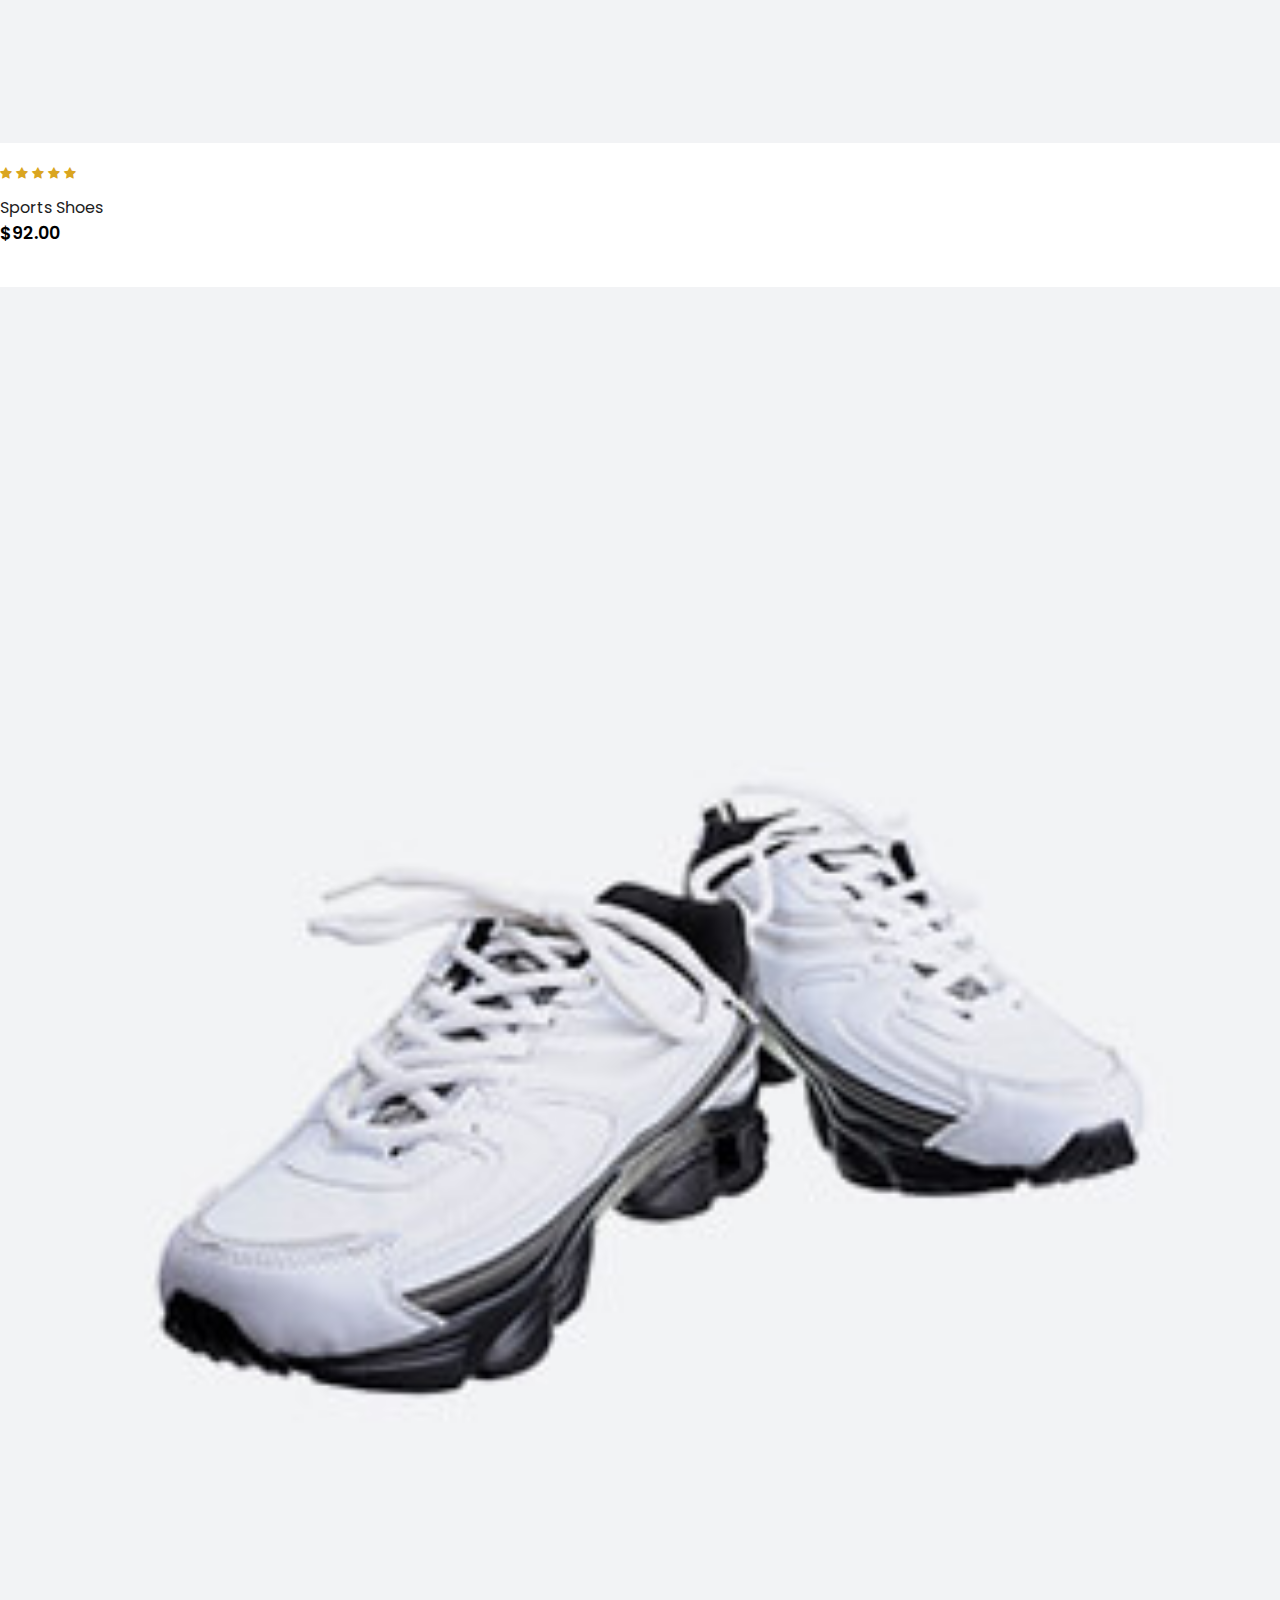
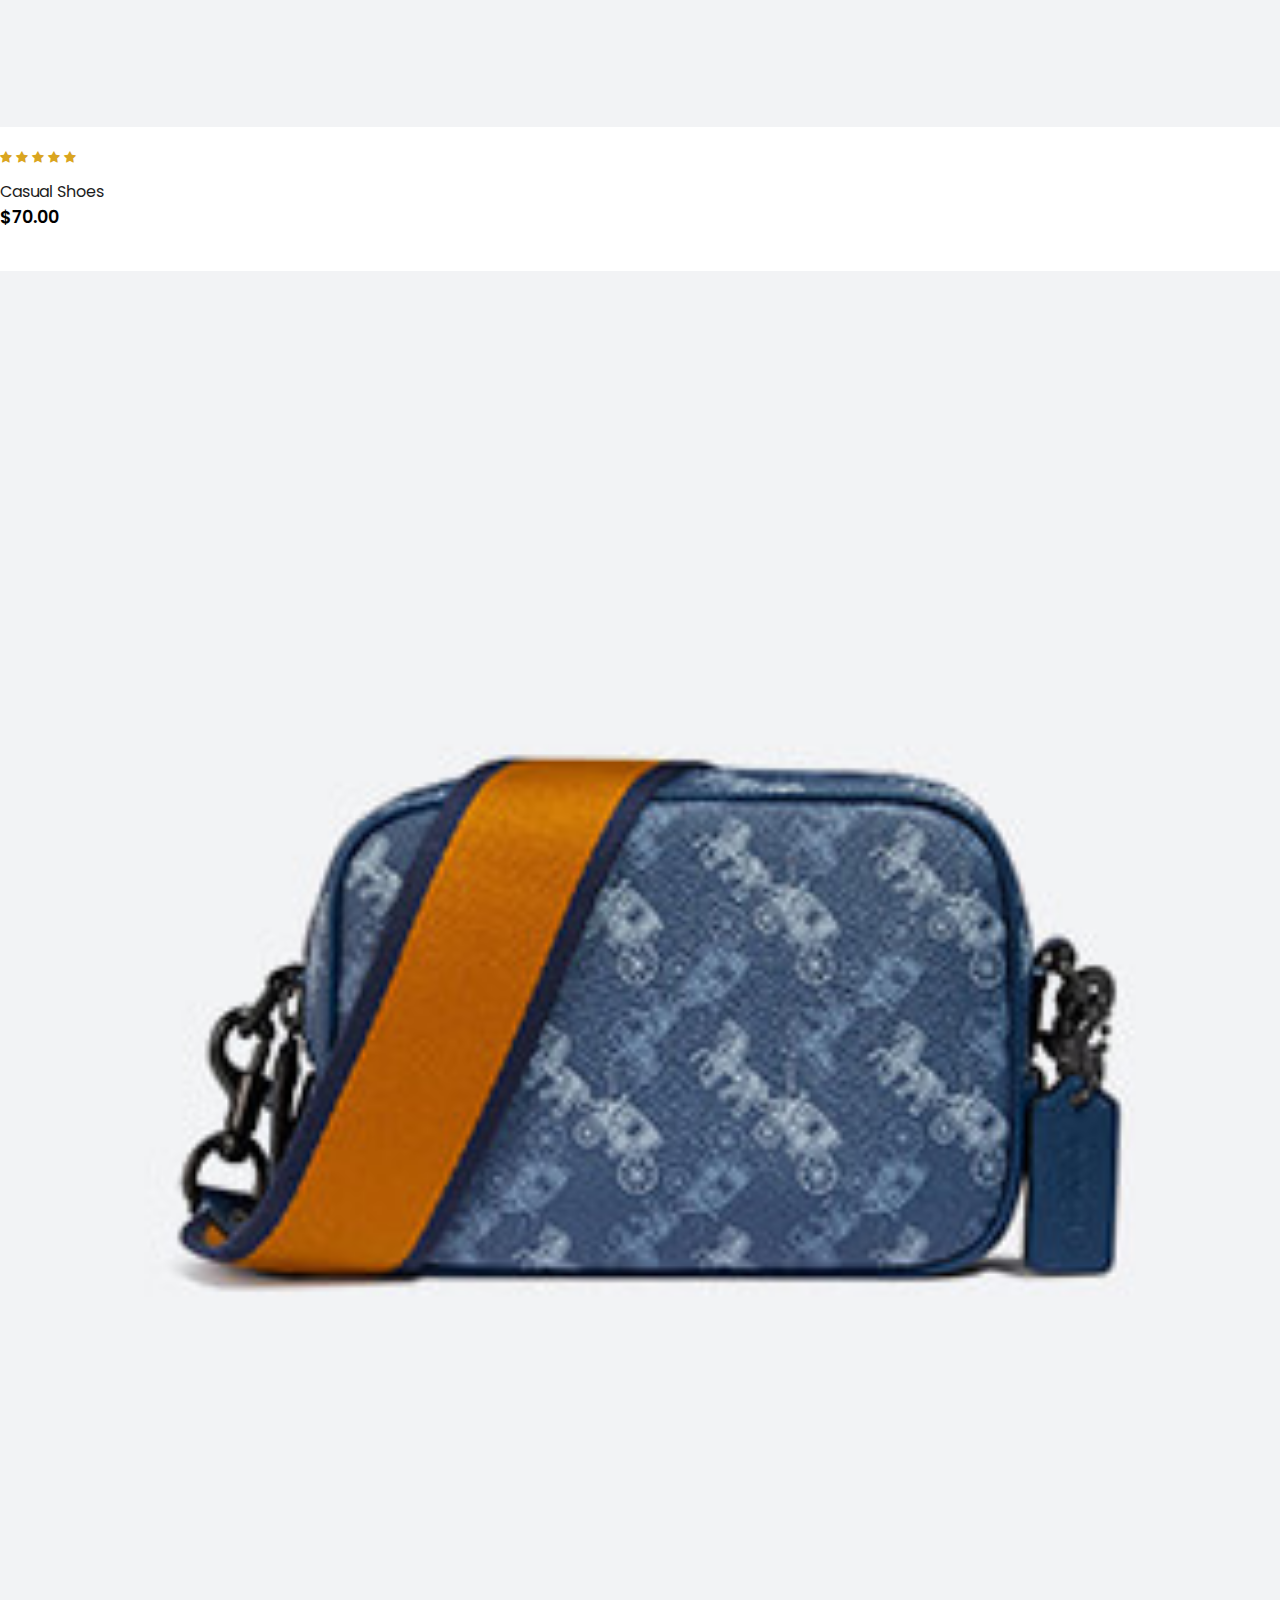
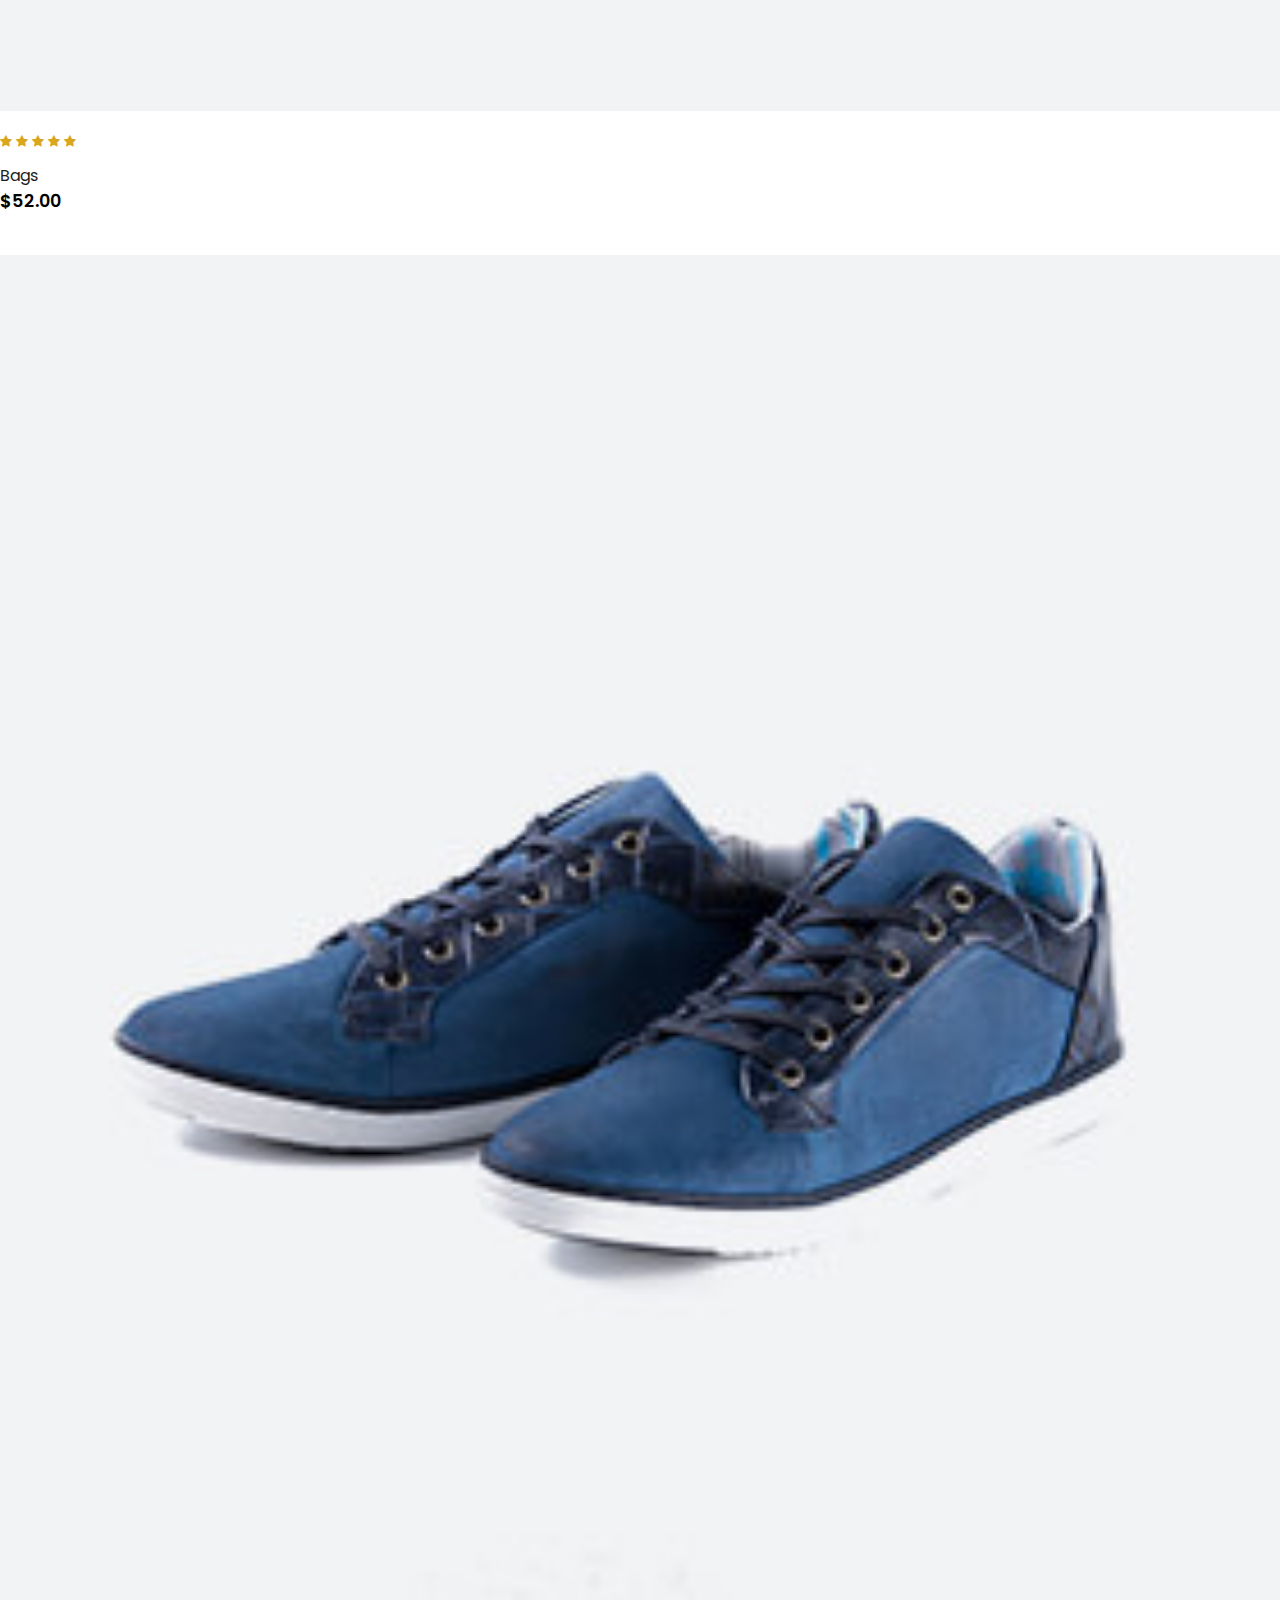
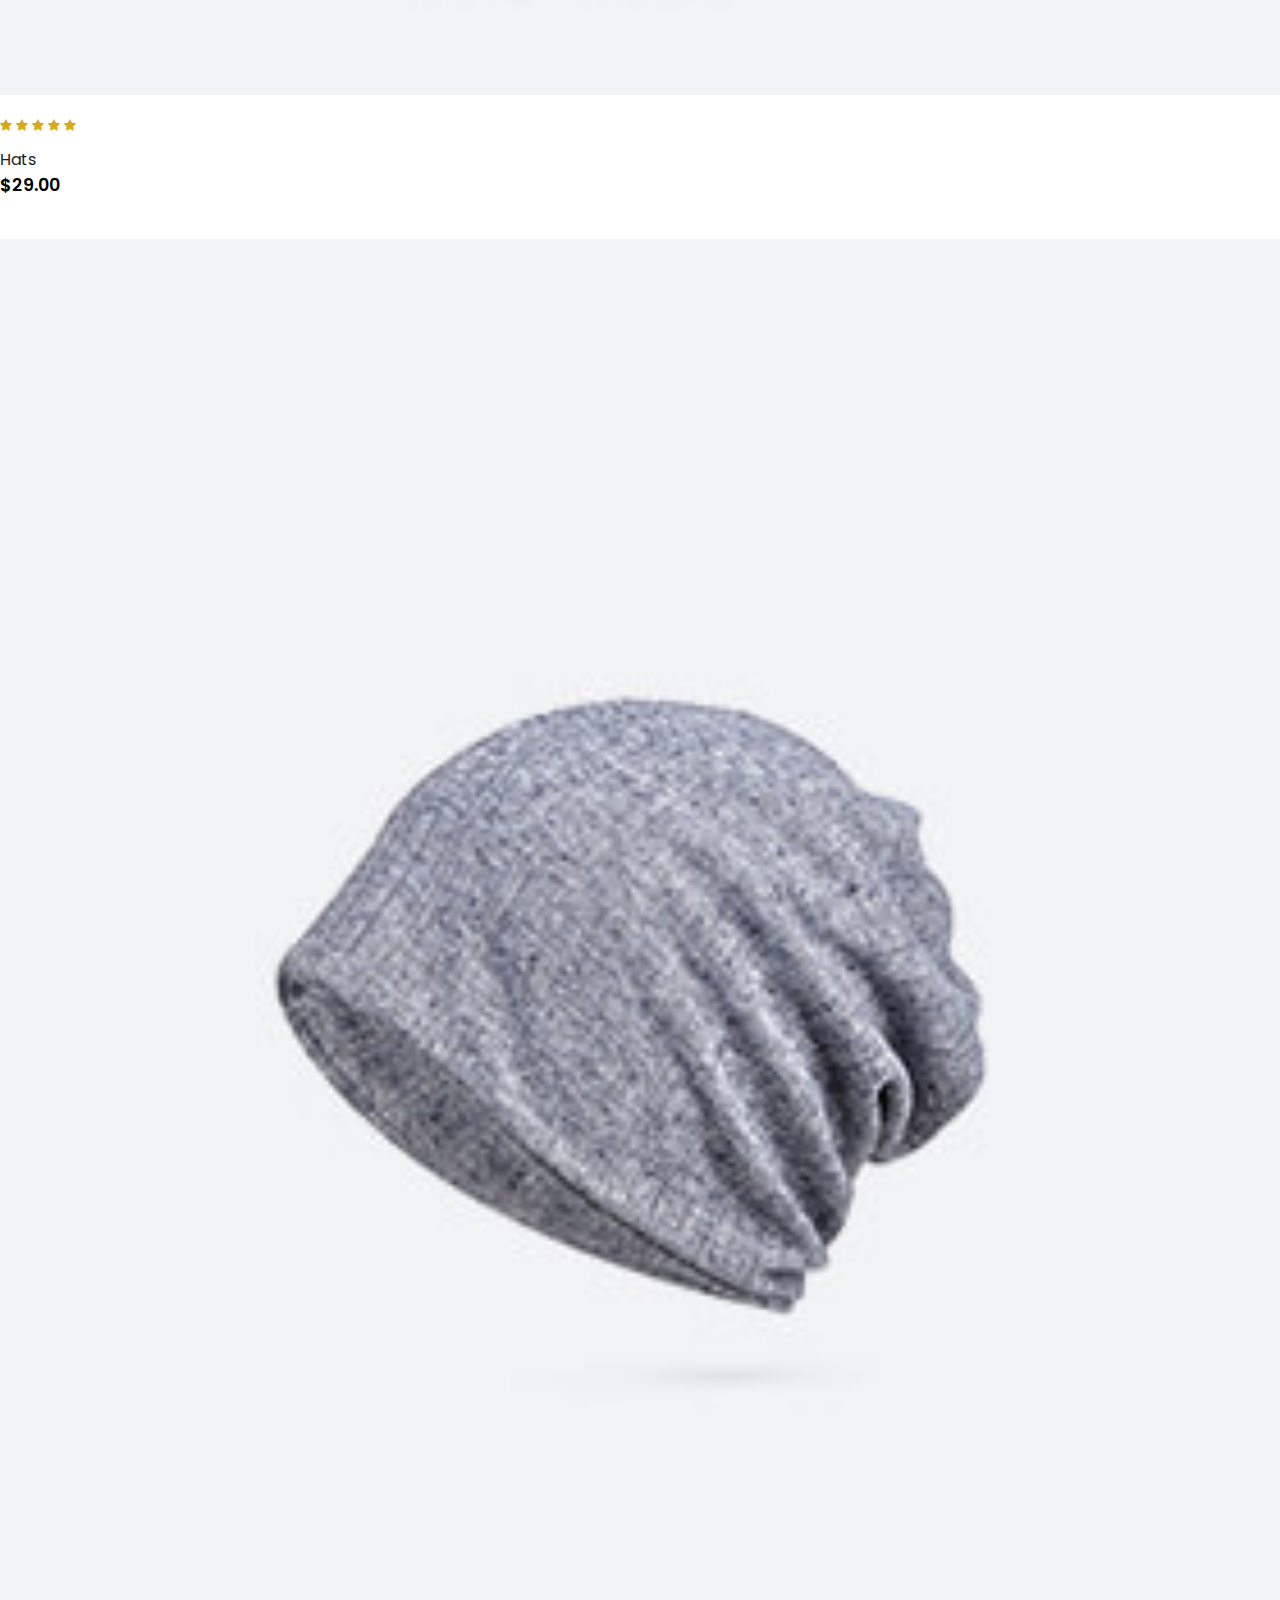
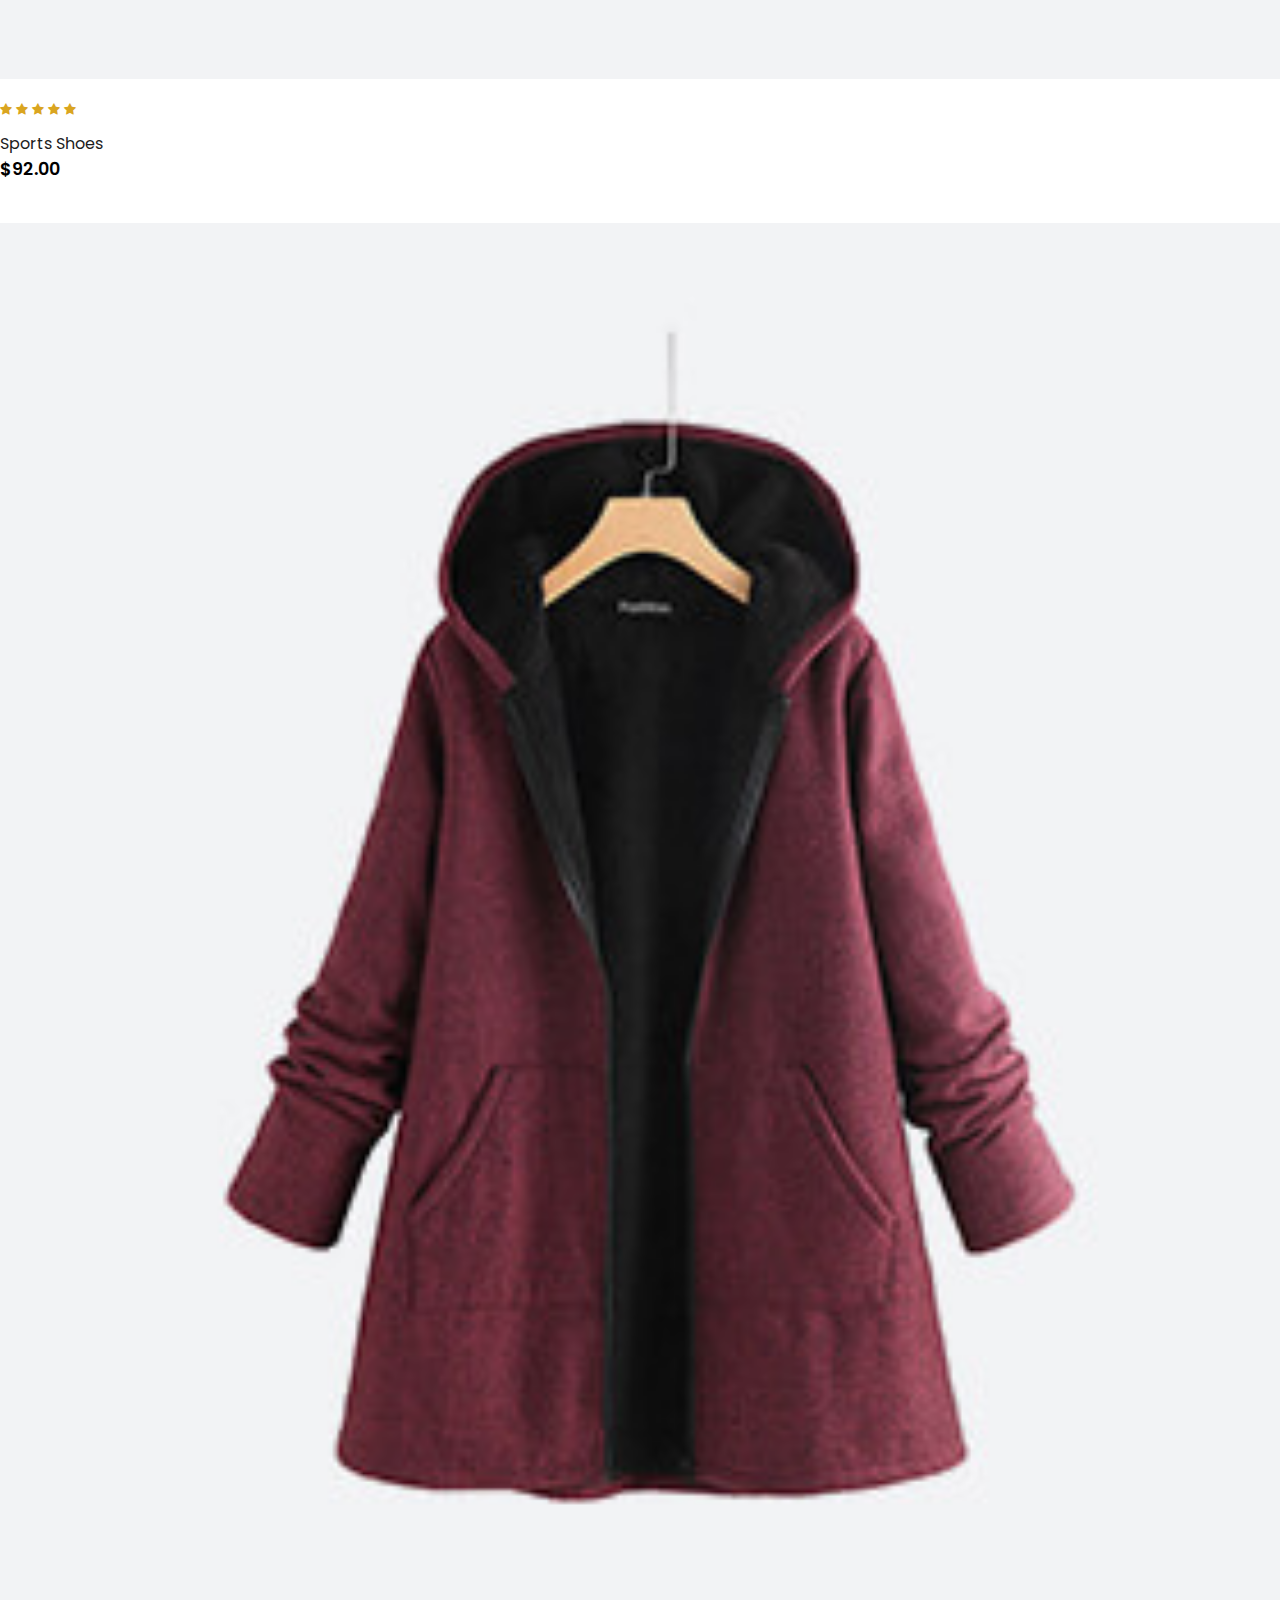
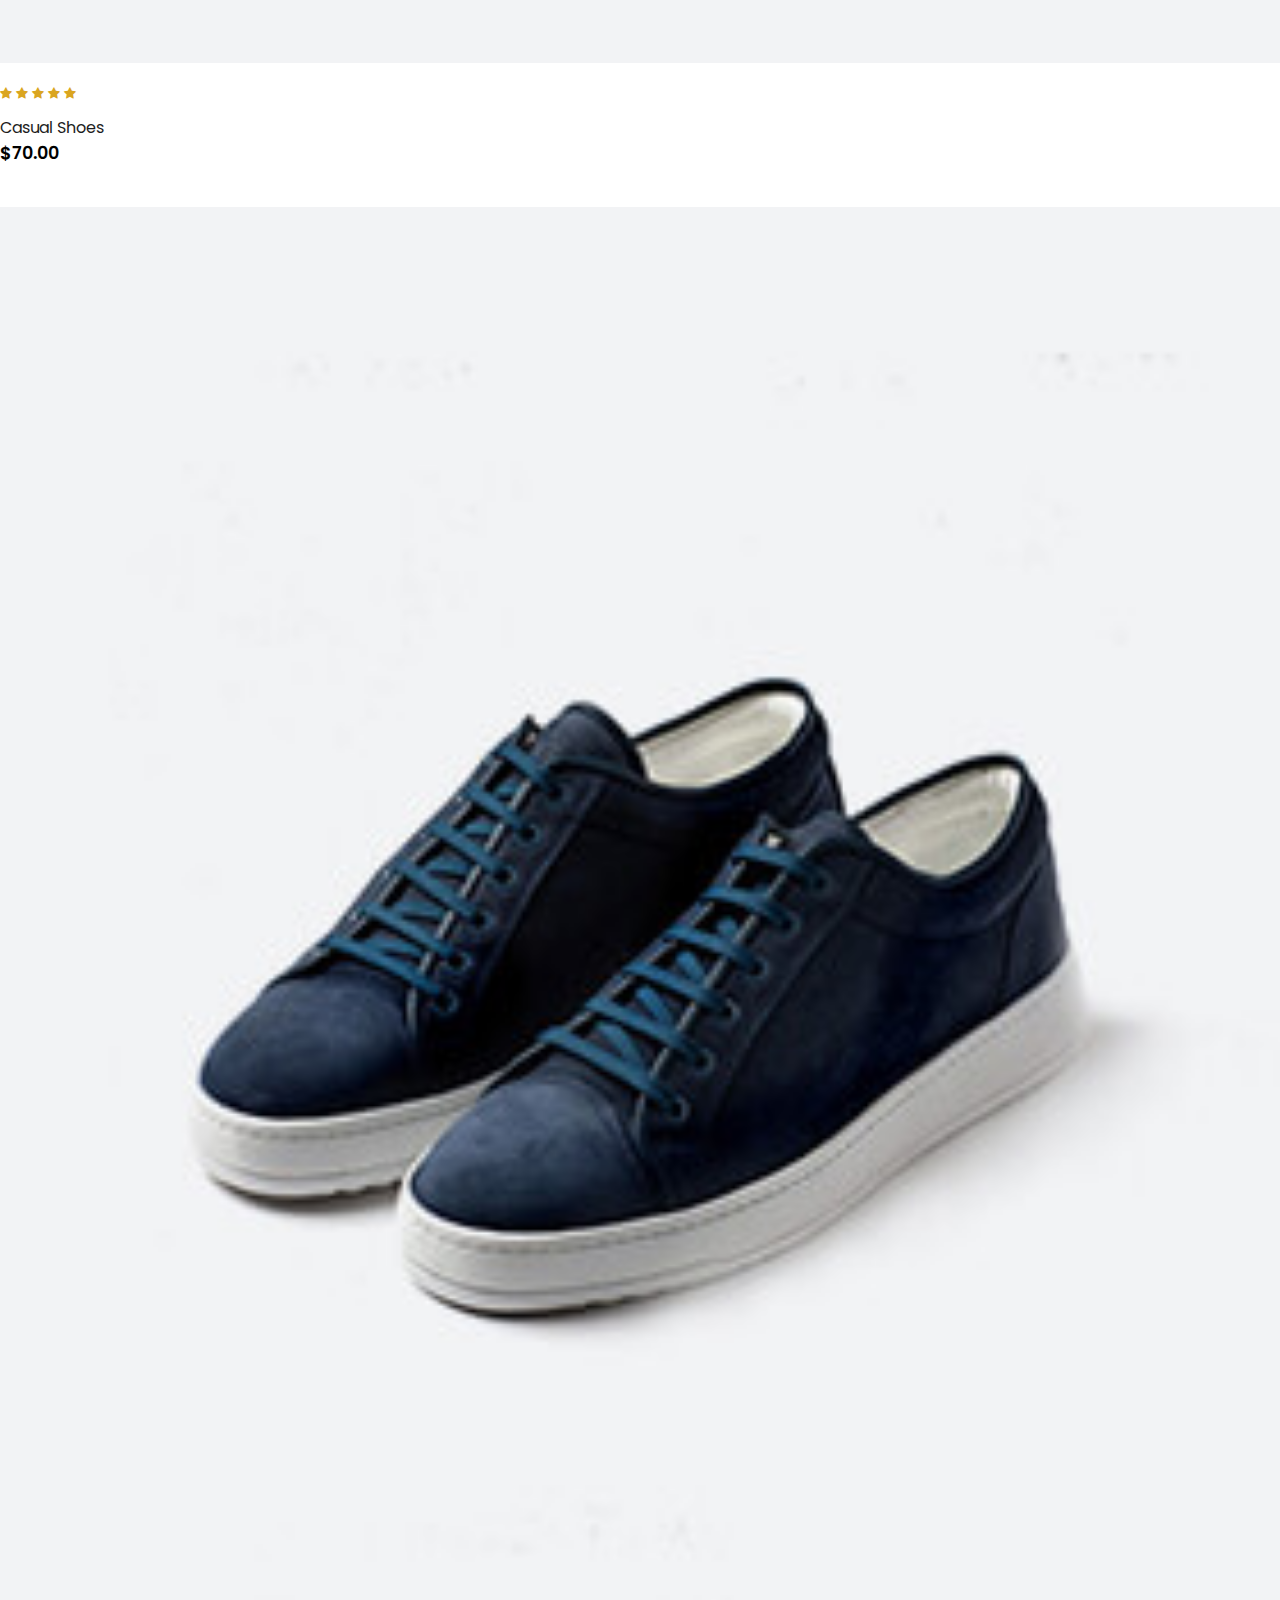
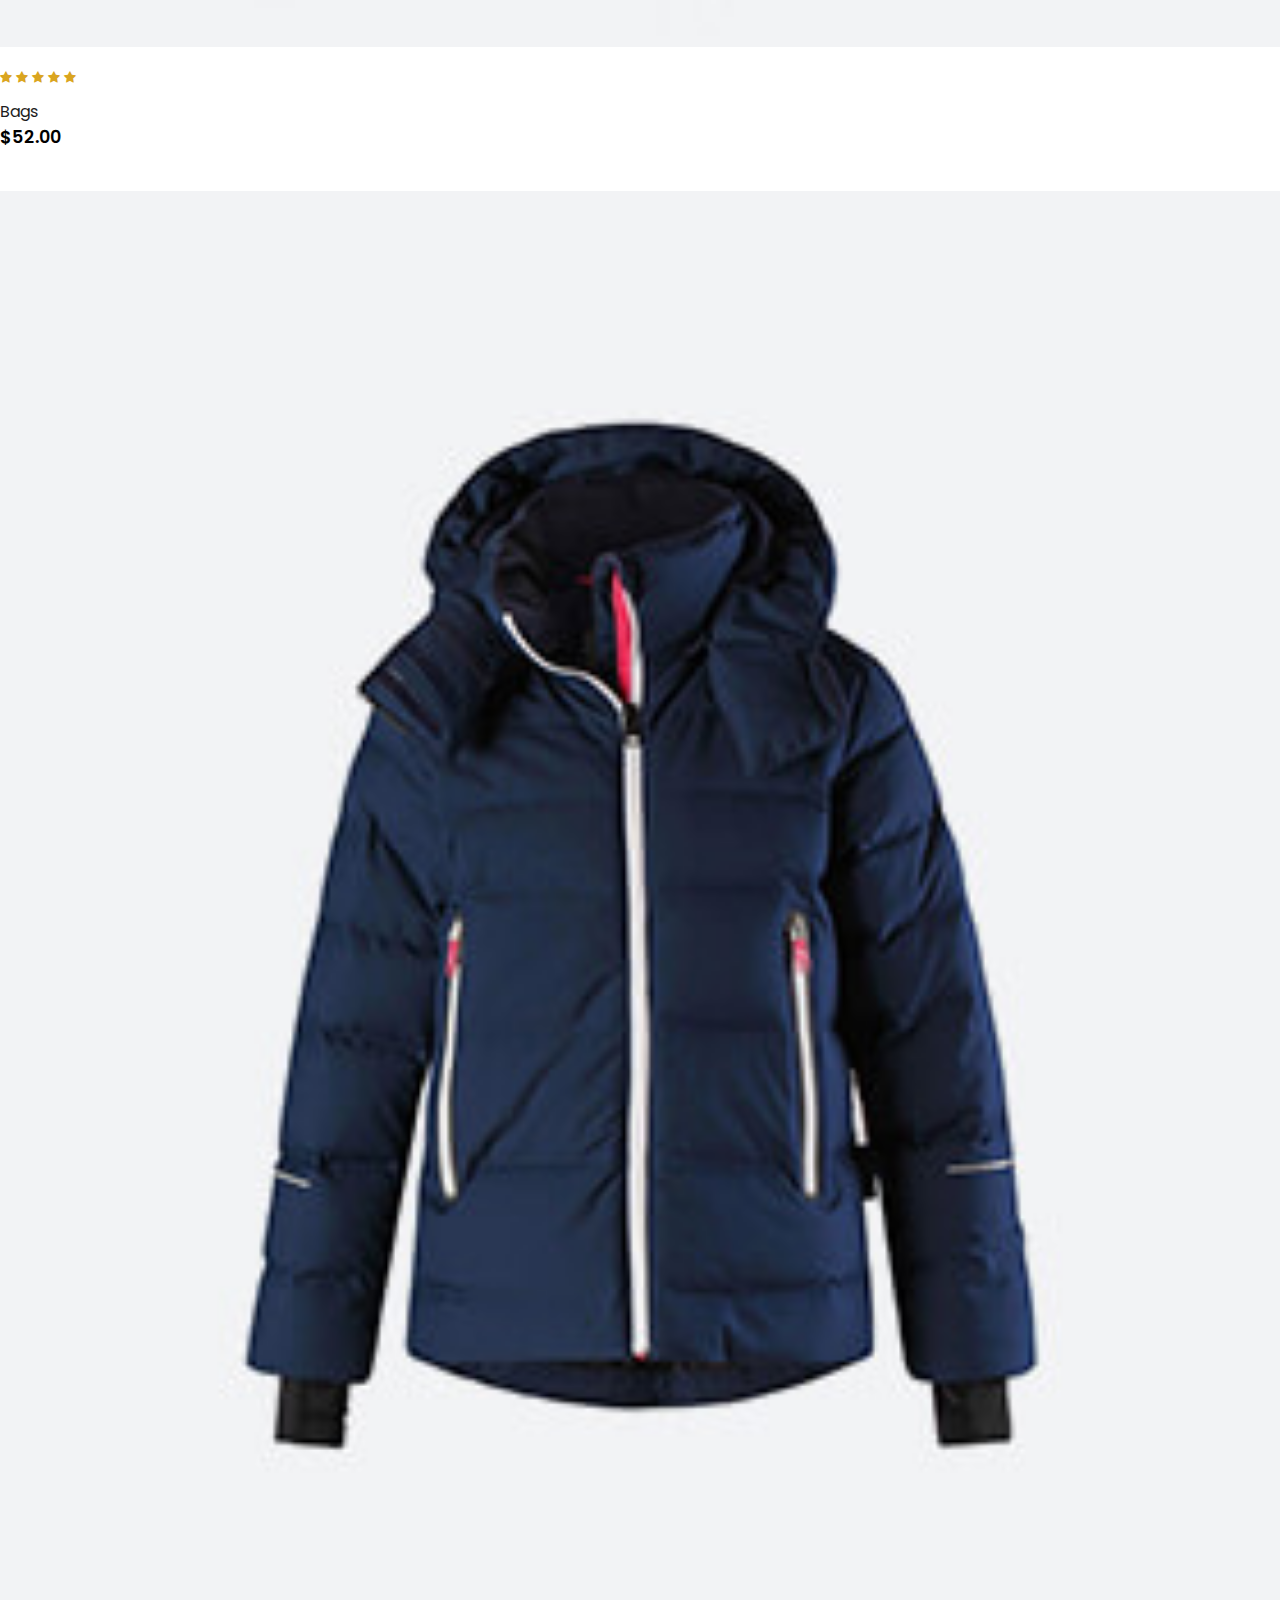
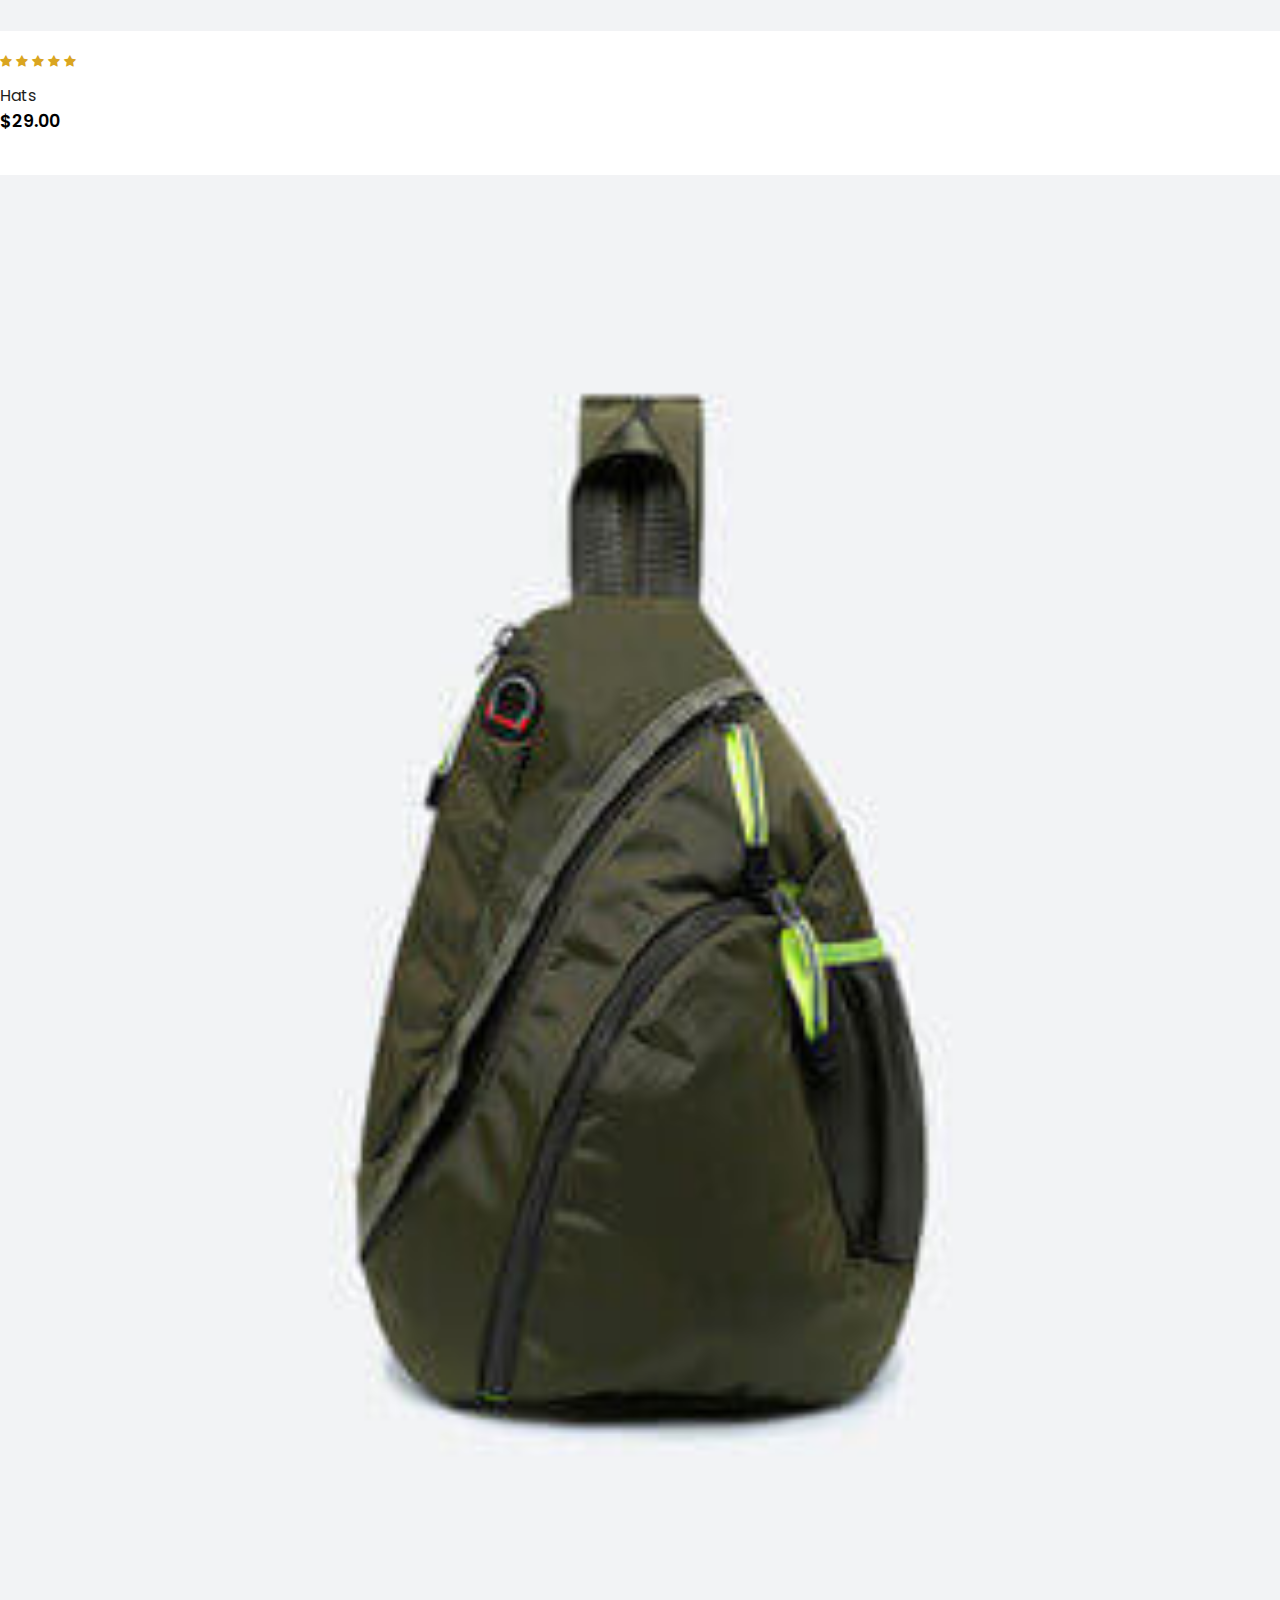
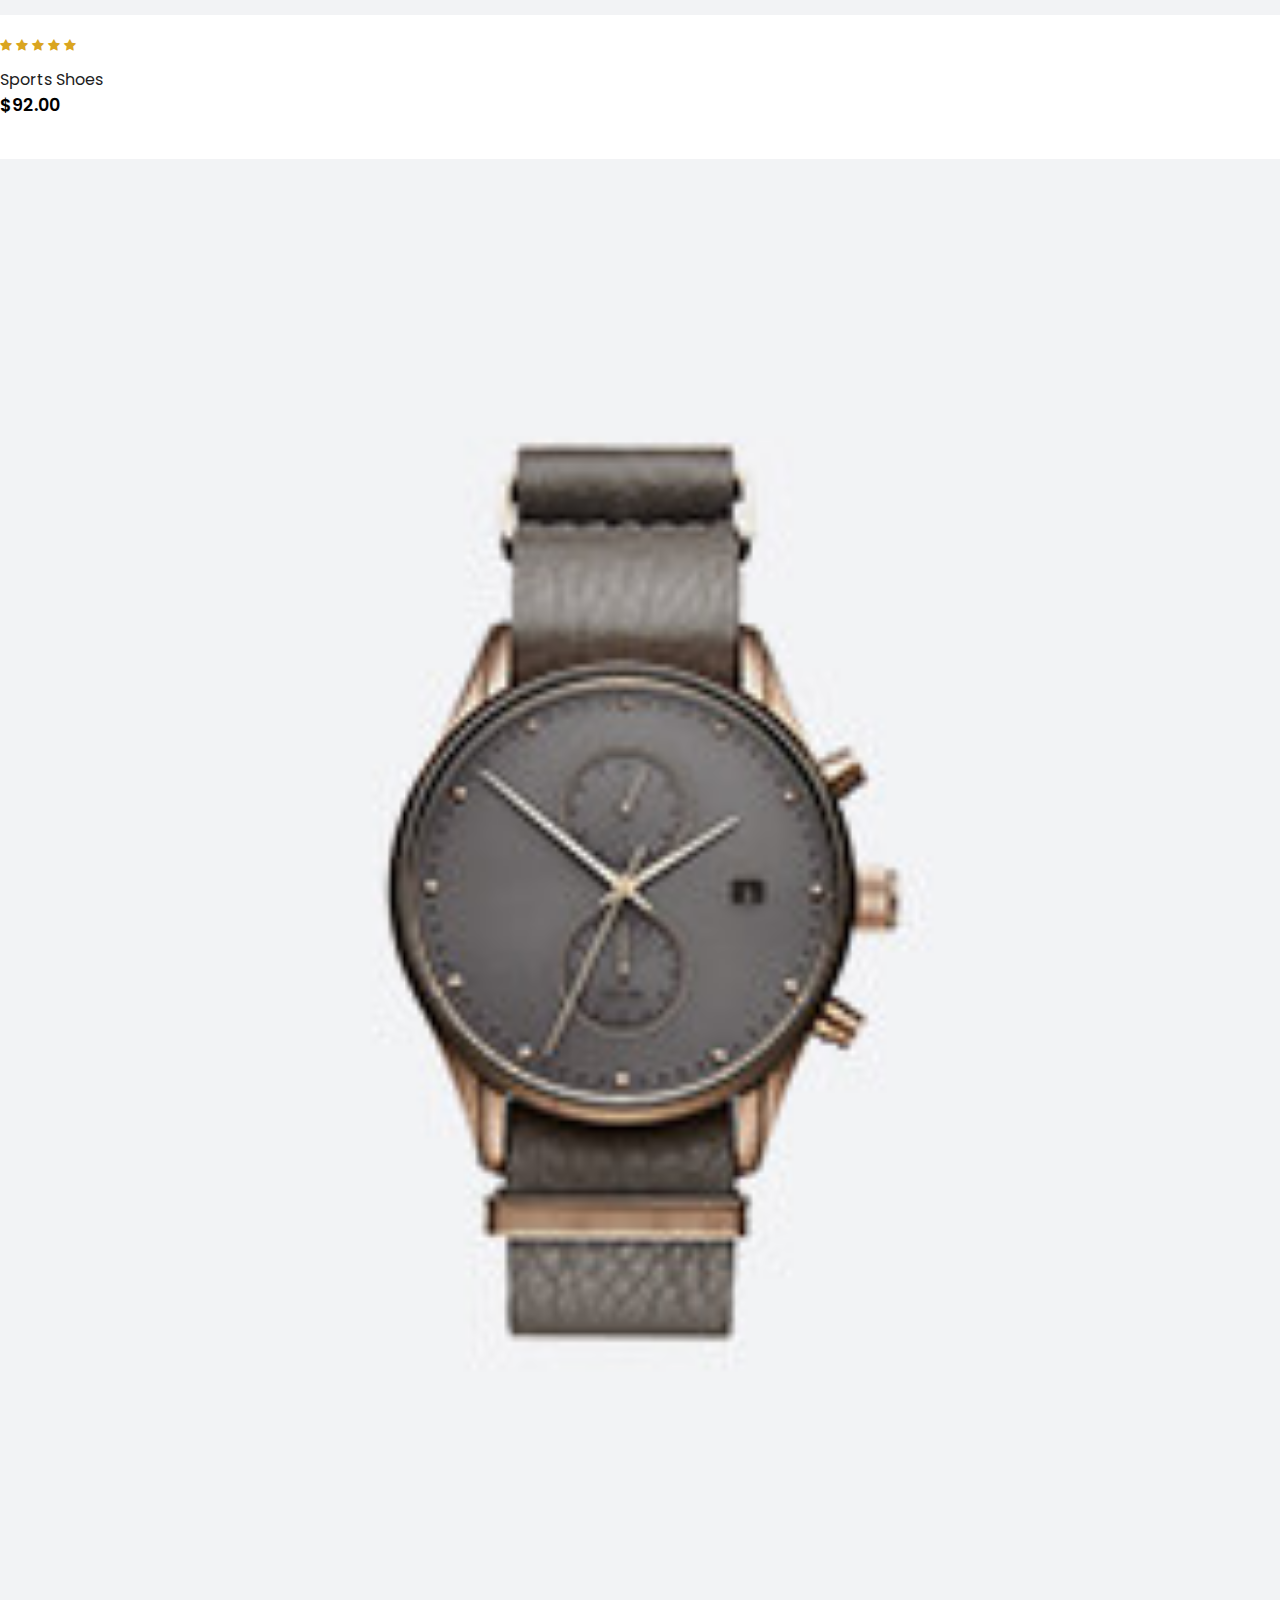
<file: shop.html>
<!DOCTYPE html>
<html lang="en">
<head>
    <meta charset="UTF-8">
    <meta http-equiv="X-UA-Compatible" content="IE=edge">
    <meta name="viewport" content="width=device-width, initial-scale=1.0">
    <title>Shop</title>
<!-- Bootstrap Linked -->
<link rel="stylesheet" href="https://cdn.jsdelivr.net/npm/bootstrap@4.1.3/dist/css/bootstrap.min.css" integrity="sha384-MCw98/SFnGE8fJT3GXwEOngsV7Zt27NXFoaoApmYm81iuXoPkFOJwJ8ERdknLPMO" crossorigin="anonymous">
  </head>
<!-- Font Awsome link -->
<link rel="stylesheet" href="https://cdnjs.cloudflare.com/ajax/libs/font-awesome/4.7.0/css/font-awesome.min.css">
  <!-- Linked CSS file -->
    <link rel="stylesheet" href="style.css">

    <style>

        .product img{
            width: 100%;
            height: auto;
            box-sizing: border-box;
            object-fit: cover;
        }

        

        #featured > div.row.mx-auto.container > nav > ul > li:nth-child(n):hover>a{
            background-color: coral;
            color: white;
        }

        .pagination a{
            color: black;
        }

    </style>
    
    
</head>
<body>

    <!-- Navagation -->
<nav class="navbar navbar-expand-lg navbar-light bg-white fixed-top py-3 ">
    <div class="container">
      <img src="img/logo1.png" alt="">
      <button class="navbar-toggler" type="button" data-bs-toggle="collapse" data-bs-target="#navbarSupportedContent" aria-controls="navbarSupportedContent" aria-expanded="false" aria-label="Toggle navigation">
        <span><i id="bar" class="fa fa-bars" aria-hidden="true"></i></span>
      </button>
      <div class="collapse navbar-collapse" id="navbarSupportedContent">
        <ul class="navbar-nav ml-auto ">
          
          <li class="nav-item">
            <a class="nav-link" href="index.html">Home</a>
          </li>
          <li class="nav-item">
            <a class="nav-link active" href="">Shop</a>
          </li>
          <li class="nav-item">
            <a class="nav-link" href="#">Blog</a>
          </li>
          <li class="nav-item">
            <a class="nav-link" href="#">About</a>
          </li>
          <li class="nav-item">
            <a class="nav-link" href="#">Contact us</a>
          </li>
          <li class="nav-item">
            <i class="fa fa-search" aria-hidden="true"></i>
            <i class="fa fa-shopping-bag" aria-hidden="true"></i>
          </li>

      </div>
    </div>
  </nav>

<!-- py=5 padding from top and bottom is 5 -->
  <section id="featured" class="my-5 py-5">
    <div class="container mt-5 py-5">
      <h2 class="font-weight-bold">Our featured</h2>
      <hr>
      <p>Here you can check out our new products with fair price on rymo.</p>
    </div>
    <!-- row becouse i want 4 product in a row  -->
    <!-- mx-auto means margin form left & right auto -->
    <div class="row mx-auto container ">
      <div onclick="window.location.href='sproduct.html';" class="product text-center col-lg-3 col-md-4 col-12">
        <img class="img-fluid mb-3" src="img/shop/1.jpg" alt="">
        <div class="star">
          <i class="fa fa-star" aria-hidden="true"></i>
          <i class="fa fa-star" aria-hidden="true"></i>
          <i class="fa fa-star" aria-hidden="true"></i>
          <i class="fa fa-star" aria-hidden="true"></i>
          <i class="fa fa-star" aria-hidden="true"></i> 
        </div>
        <h5 class="p-name">Sports Shoes</h5>
        <h4 class="p-price">$92.00</h4>
        <button class="buy-btn">Buy Now</button>
      </div>
        <div class="product text-center col-lg-3 col-md-4 col-12">
            <img class="img-fluid mb-3" src="img/shop/2.jpg" alt="">
            <div class="star">
            <i class="fa fa-star" aria-hidden="true"></i>
            <i class="fa fa-star" aria-hidden="true"></i>
            <i class="fa fa-star" aria-hidden="true"></i>
            <i class="fa fa-star" aria-hidden="true"></i>
            <i class="fa fa-star" aria-hidden="true"></i> 
            </div>
            <h5 class="p-name">Casual Shoes</h5>
            <h4 class="p-price">$70.00</h4>
            <button class="buy-btn">Buy Now</button>
        </div><div class="product text-center col-lg-3 col-md-4 col-12">
            <img class="img-fluid mb-3" src="img/shop/3.jpg" alt="">
            <div class="star">
            <i class="fa fa-star" aria-hidden="true"></i>
            <i class="fa fa-star" aria-hidden="true"></i>
            <i class="fa fa-star" aria-hidden="true"></i>
            <i class="fa fa-star" aria-hidden="true"></i>
            <i class="fa fa-star" aria-hidden="true"></i> 
            </div>
            <h5 class="p-name">Bags</h5>
            <h4 class="p-price">$52.00</h4>
            <button class="buy-btn">Buy Now</button>
        </div>
        <div class="product text-center col-lg-3 col-md-4 col-12">
            <img class="img-fluid mb-3" src="img/shop/4.jpg" alt="">
            <div class="star">
            <i class="fa fa-star" aria-hidden="true"></i>
            <i class="fa fa-star" aria-hidden="true"></i>
            <i class="fa fa-star" aria-hidden="true"></i>
            <i class="fa fa-star" aria-hidden="true"></i>
            <i class="fa fa-star" aria-hidden="true"></i> 
            </div>
            <h5 class="p-name">Hats</h5>
            <h4 class="p-price">$29.00</h4>
            <button class="buy-btn">Buy Now</button>
        </div>

        <div class="product text-center col-lg-3 col-md-4 col-12">
            <img class="img-fluid mb-3" src="img/shop/5.jpg" alt="">
            <div class="star">
              <i class="fa fa-star" aria-hidden="true"></i>
              <i class="fa fa-star" aria-hidden="true"></i>
              <i class="fa fa-star" aria-hidden="true"></i>
              <i class="fa fa-star" aria-hidden="true"></i>
              <i class="fa fa-star" aria-hidden="true"></i> 
            </div>
            <h5 class="p-name">Sports Shoes</h5>
            <h4 class="p-price">$92.00</h4>
            <button class="buy-btn">Buy Now</button>
          </div>
            <div class="product text-center col-lg-3 col-md-4 col-12">
                <img class="img-fluid mb-3" src="img/shop/6.jpg" alt="">
                <div class="star">
                <i class="fa fa-star" aria-hidden="true"></i>
                <i class="fa fa-star" aria-hidden="true"></i>
                <i class="fa fa-star" aria-hidden="true"></i>
                <i class="fa fa-star" aria-hidden="true"></i>
                <i class="fa fa-star" aria-hidden="true"></i> 
                </div>
                <h5 class="p-name">Casual Shoes</h5>
                <h4 class="p-price">$70.00</h4>
                <button class="buy-btn">Buy Now</button>
            </div><div class="product text-center col-lg-3 col-md-4 col-12">
                <img class="img-fluid mb-3" src="img/shop/7.jpg" alt="">
                <div class="star">
                <i class="fa fa-star" aria-hidden="true"></i>
                <i class="fa fa-star" aria-hidden="true"></i>
                <i class="fa fa-star" aria-hidden="true"></i>
                <i class="fa fa-star" aria-hidden="true"></i>
                <i class="fa fa-star" aria-hidden="true"></i> 
                </div>
                <h5 class="p-name">Bags</h5>
                <h4 class="p-price">$52.00</h4>
                <button class="buy-btn">Buy Now</button>
            </div>
            <div class="product text-center col-lg-3 col-md-4 col-12">
                <img class="img-fluid mb-3" src="img/shop/8.jpg" alt="">
                <div class="star">
                <i class="fa fa-star" aria-hidden="true"></i>
                <i class="fa fa-star" aria-hidden="true"></i>
                <i class="fa fa-star" aria-hidden="true"></i>
                <i class="fa fa-star" aria-hidden="true"></i>
                <i class="fa fa-star" aria-hidden="true"></i> 
                </div>
                <h5 class="p-name">Hats</h5>
                <h4 class="p-price">$29.00</h4>
                <button class="buy-btn">Buy Now</button>
            </div>

            <div class="product text-center col-lg-3 col-md-4 col-12">
                <img class="img-fluid mb-3" src="img/shop/9.jpg" alt="">
                <div class="star">
                  <i class="fa fa-star" aria-hidden="true"></i>
                  <i class="fa fa-star" aria-hidden="true"></i>
                  <i class="fa fa-star" aria-hidden="true"></i>
                  <i class="fa fa-star" aria-hidden="true"></i>
                  <i class="fa fa-star" aria-hidden="true"></i> 
                </div>
                <h5 class="p-name">Sports Shoes</h5>
                <h4 class="p-price">$92.00</h4>
                <button class="buy-btn">Buy Now</button>
              </div>
                <div class="product text-center col-lg-3 col-md-4 col-12">
                    <img class="img-fluid mb-3" src="img/shop/10.jpg" alt="">
                    <div class="star">
                    <i class="fa fa-star" aria-hidden="true"></i>
                    <i class="fa fa-star" aria-hidden="true"></i>
                    <i class="fa fa-star" aria-hidden="true"></i>
                    <i class="fa fa-star" aria-hidden="true"></i>
                    <i class="fa fa-star" aria-hidden="true"></i> 
                    </div>
                    <h5 class="p-name">Casual Shoes</h5>
                    <h4 class="p-price">$70.00</h4>
                    <button class="buy-btn">Buy Now</button>
                </div><div class="product text-center col-lg-3 col-md-4 col-12">
                    <img class="img-fluid mb-3" src="img/shop/11.jpg" alt="">
                    <div class="star">
                    <i class="fa fa-star" aria-hidden="true"></i>
                    <i class="fa fa-star" aria-hidden="true"></i>
                    <i class="fa fa-star" aria-hidden="true"></i>
                    <i class="fa fa-star" aria-hidden="true"></i>
                    <i class="fa fa-star" aria-hidden="true"></i> 
                    </div>
                    <h5 class="p-name">Bags</h5>
                    <h4 class="p-price">$52.00</h4>
                    <button class="buy-btn">Buy Now</button>
                </div>
                <div class="product text-center col-lg-3 col-md-4 col-12">
                    <img class="img-fluid mb-3" src="img/shop/12.jpg" alt="">
                    <div class="star">
                    <i class="fa fa-star" aria-hidden="true"></i>
                    <i class="fa fa-star" aria-hidden="true"></i>
                    <i class="fa fa-star" aria-hidden="true"></i>
                    <i class="fa fa-star" aria-hidden="true"></i>
                    <i class="fa fa-star" aria-hidden="true"></i> 
                    </div>
                    <h5 class="p-name">Hats</h5>
                    <h4 class="p-price">$29.00</h4>
                    <button class="buy-btn">Buy Now</button>
                </div>

                <div class="product text-center col-lg-3 col-md-4 col-12">
                    <img class="img-fluid mb-3" src="img/shop/13.jpg" alt="">
                    <div class="star">
                      <i class="fa fa-star" aria-hidden="true"></i>
                      <i class="fa fa-star" aria-hidden="true"></i>
                      <i class="fa fa-star" aria-hidden="true"></i>
                      <i class="fa fa-star" aria-hidden="true"></i>
                      <i class="fa fa-star" aria-hidden="true"></i> 
                    </div>
                    <h5 class="p-name">Sports Shoes</h5>
                    <h4 class="p-price">$92.00</h4>
                    <button class="buy-btn">Buy Now</button>
                  </div>
                    <div class="product text-center col-lg-3 col-md-4 col-12">
                        <img class="img-fluid mb-3" src="img/shop/14.jpg" alt="">
                        <div class="star">
                        <i class="fa fa-star" aria-hidden="true"></i>
                        <i class="fa fa-star" aria-hidden="true"></i>
                        <i class="fa fa-star" aria-hidden="true"></i>
                        <i class="fa fa-star" aria-hidden="true"></i>
                        <i class="fa fa-star" aria-hidden="true"></i> 
                        </div>
                        <h5 class="p-name">Casual Shoes</h5>
                        <h4 class="p-price">$70.00</h4>
                        <button class="buy-btn">Buy Now</button>
                    </div><div class="product text-center col-lg-3 col-md-4 col-12">
                        <img class="img-fluid mb-3" src="img/shop/15.jpg" alt="">
                        <div class="star">
                        <i class="fa fa-star" aria-hidden="true"></i>
                        <i class="fa fa-star" aria-hidden="true"></i>
                        <i class="fa fa-star" aria-hidden="true"></i>
                        <i class="fa fa-star" aria-hidden="true"></i>
                        <i class="fa fa-star" aria-hidden="true"></i> 
                        </div>
                        <h5 class="p-name">Bags</h5>
                        <h4 class="p-price">$52.00</h4>
                        <button class="buy-btn">Buy Now</button>
                    </div>
                    <div class="product text-center col-lg-3 col-md-4 col-12">
                        <img class="img-fluid mb-3" src="img/shop/16.jpg" alt="">
                        <div class="star">
                        <i class="fa fa-star" aria-hidden="true"></i>
                        <i class="fa fa-star" aria-hidden="true"></i>
                        <i class="fa fa-star" aria-hidden="true"></i>
                        <i class="fa fa-star" aria-hidden="true"></i>
                        <i class="fa fa-star" aria-hidden="true"></i> 
                        </div>
                        <h5 class="p-name">Hats</h5>
                        <h4 class="p-price">$29.00</h4>
                        <button class="buy-btn">Buy Now</button>
                    </div>

                    <div class="product text-center col-lg-3 col-md-4 col-12">
                        <img class="img-fluid mb-3" src="img/shop/17.jpg" alt="">
                        <div class="star">
                          <i class="fa fa-star" aria-hidden="true"></i>
                          <i class="fa fa-star" aria-hidden="true"></i>
                          <i class="fa fa-star" aria-hidden="true"></i>
                          <i class="fa fa-star" aria-hidden="true"></i>
                          <i class="fa fa-star" aria-hidden="true"></i> 
                        </div>
                        <h5 class="p-name">Sports Shoes</h5>
                        <h4 class="p-price">$92.00</h4>
                        <button class="buy-btn">Buy Now</button>
                      </div>
                        <div class="product text-center col-lg-3 col-md-4 col-12">
                            <img class="img-fluid mb-3" src="img/shop/18.jpg" alt="">
                            <div class="star">
                            <i class="fa fa-star" aria-hidden="true"></i>
                            <i class="fa fa-star" aria-hidden="true"></i>
                            <i class="fa fa-star" aria-hidden="true"></i>
                            <i class="fa fa-star" aria-hidden="true"></i>
                            <i class="fa fa-star" aria-hidden="true"></i> 
                            </div>
                            <h5 class="p-name">Casual Shoes</h5>
                            <h4 class="p-price">$70.00</h4>
                            <button class="buy-btn">Buy Now</button>
                        </div><div class="product text-center col-lg-3 col-md-4 col-12">
                            <img class="img-fluid mb-3" src="img/shop/19.jpg" alt="">
                            <div class="star">
                            <i class="fa fa-star" aria-hidden="true"></i>
                            <i class="fa fa-star" aria-hidden="true"></i>
                            <i class="fa fa-star" aria-hidden="true"></i>
                            <i class="fa fa-star" aria-hidden="true"></i>
                            <i class="fa fa-star" aria-hidden="true"></i> 
                            </div>
                            <h5 class="p-name">Bags</h5>
                            <h4 class="p-price">$52.00</h4>
                            <button class="buy-btn">Buy Now</button>
                        </div>
                        <div class="product text-center col-lg-3 col-md-4 col-12">
                            <img class="img-fluid mb-3" src="img/shop/20.jpg" alt="">
                            <div class="star">
                            <i class="fa fa-star" aria-hidden="true"></i>
                            <i class="fa fa-star" aria-hidden="true"></i>
                            <i class="fa fa-star" aria-hidden="true"></i>
                            <i class="fa fa-star" aria-hidden="true"></i>
                            <i class="fa fa-star" aria-hidden="true"></i> 
                            </div>
                            <h5 class="p-name">Hats</h5>
                            <h4 class="p-price">$29.00</h4>
                            <button class="buy-btn">Buy Now</button>
                        </div>

                        <div class="product text-center col-lg-3 col-md-4 col-12">
                            <img class="img-fluid mb-3" src="img/shop/21.jpg" alt="">
                            <div class="star">
                              <i class="fa fa-star" aria-hidden="true"></i>
                              <i class="fa fa-star" aria-hidden="true"></i>
                              <i class="fa fa-star" aria-hidden="true"></i>
                              <i class="fa fa-star" aria-hidden="true"></i>
                              <i class="fa fa-star" aria-hidden="true"></i> 
                            </div>
                            <h5 class="p-name">Sports Shoes</h5>
                            <h4 class="p-price">$92.00</h4>
                            <button class="buy-btn">Buy Now</button>
                          </div>
                            <div class="product text-center col-lg-3 col-md-4 col-12">
                                <img class="img-fluid mb-3" src="img/shop/22.jpg" alt="">
                                <div class="star">
                                <i class="fa fa-star" aria-hidden="true"></i>
                                <i class="fa fa-star" aria-hidden="true"></i>
                                <i class="fa fa-star" aria-hidden="true"></i>
                                <i class="fa fa-star" aria-hidden="true"></i>
                                <i class="fa fa-star" aria-hidden="true"></i> 
                                </div>
                                <h5 class="p-name">Casual Shoes</h5>
                                <h4 class="p-price">$70.00</h4>
                                <button class="buy-btn">Buy Now</button>
                            </div><div class="product text-center col-lg-3 col-md-4 col-12">
                                <img class="img-fluid mb-3" src="img/shop/23.jpg" alt="">
                                <div class="star">
                                <i class="fa fa-star" aria-hidden="true"></i>
                                <i class="fa fa-star" aria-hidden="true"></i>
                                <i class="fa fa-star" aria-hidden="true"></i>
                                <i class="fa fa-star" aria-hidden="true"></i>
                                <i class="fa fa-star" aria-hidden="true"></i> 
                                </div>
                                <h5 class="p-name">Bags</h5>
                                <h4 class="p-price">$52.00</h4>
                                <button class="buy-btn">Buy Now</button>
                            </div>
                            <div class="product text-center col-lg-3 col-md-4 col-12">
                                <img class="img-fluid mb-3" src="img/shop/24.jpg" alt="">
                                <div class="star">
                                <i class="fa fa-star" aria-hidden="true"></i>
                                <i class="fa fa-star" aria-hidden="true"></i>
                                <i class="fa fa-star" aria-hidden="true"></i>
                                <i class="fa fa-star" aria-hidden="true"></i>
                                <i class="fa fa-star" aria-hidden="true"></i> 
                                </div>
                                <h5 class="p-name">Hats</h5>
                                <h4 class="p-price">$29.00</h4>
                                <button class="buy-btn">Buy Now</button>
                            </div>

                            <nav aria-label="Page navigation example">
                                <ul class="pagination mt-5">
                                  <li class="page-item"><a class="page-link" href="#">Previous</a></li>
                                  <li class="page-item "><a class="page-link" href="#">1</a></li>
                                  <li class="page-item "><a class="page-link" href="#">2</a></li>
                                  <li class="page-item"><a class="page-link" href="#">3</a></li>
                                  <li class="page-item"><a class="page-link" href="#">Next</a></li>
                                </ul>
                              </nav>


    </div>
  </section>


  <footer class="mt-5 py-5">
    <div class="row container mx-auto pt-5">
      <div class="footer-one col-lg-3 col-md-6 col-12">
        <img src="img/logo2.png" alt="">
      <p class="pt-3">Sign up now and be the first to know about exclusive offers, latest fashion news & style tips!
      </p>
      </div>
      <div class="footer-one col-lg-3 col-md-6 col-12 mb-3">
        <h5 class="pb-2">Featured</h5>
        <ul class="text-uppercase list-unstyled">
          <li><a href="#">Ladies</a></li>
          <li><a href="#">men</a></li>
          <li><a href="#">new arrivals</a></li>
          <li><a href="#">baby</a></li>
          <li><a href="#">kids</a></li>
          <li><a href="#">shoes</a></li>
          <li><a href="#">watches</a></li>

        </ul>
      </div>
      <div class="footer-one col-lg-3 col-md-6 col-12 mb-3">
        <h5 class="pb-2">Contact us</h5>
        <div>
          <h6 class="text-uppercase">Address</h6>
          <p>123 Street NAME, CITY, INDIA </p>
        </div>
        <div>
          <h6 class="text-uppercase">phone no</h6>
          <p>000 800 050 1633</p>
        </div>
        <div>
          <h6 class="text-uppercase">Email</h6>
          <p>customerservice.in@ry.com</p>
        </div>
      </div>

      <div class="footer-one col-lg-3 col-md-6 col-12">
        <h5 class="pb-2">Instagram</h5>
        <div class="row">
          <img class="img-fluid w-25 h-100 m-2" src="img/insta/1.jpg" alt="">
          <img class="img-fluid w-25 h-100 m-2" src="img/insta/2.jpg" alt="">
          <img class="img-fluid w-25 h-100 m-2" src="img/insta/3.jpg" alt="">
          <img class="img-fluid w-25 h-100 m-2" src="img/insta/4.jpg" alt="">
          <img class="img-fluid w-25 h-100 m-2" src="img/insta/5.jpg" alt="">
          
        </div>
      </div>
    </div>
    <div class="copyright mt-5">
      <div class="row container mx-auto">

        <div class="col-lg-3 col-md-6 col-12 mb-4">
          <img src="img/payment.png" alt="">  
        </div>
        <div class="col-lg-4 col-md-6 col-12 text-nowrap mb-2">
          <p>rymo ecommerce ©2023. All Rights Reserved</p>
        </div>
        <div class="col-lg-4 col-md-6 col-12">
          <a href="#"><i class="fa fa-facebook-official" aria-hidden="true"></i></a>
          <a href="#"><i class="fa fa-twitter" aria-hidden="true"></i></a>
          <a href="#"><i class="fa fa-instagram" aria-hidden="true"></i></a>
          <a href="#"><i class="fa fa-linkedin" aria-hidden="true"></i></a>

        </div>
      </div>
    </div>
  </footer>



    <!-- Bootstrap Linked Js -->
    <script src="https://cdn.jsdelivr.net/npm/@popperjs/core@2.11.8/dist/umd/popper.min.js" integrity="sha384-I7E8VVD/ismYTF4hNIPjVp/Zjvgyol6VFvRkX/vR+Vc4jQkC+hVqc2pM8ODewa9r" crossorigin="anonymous"></script>
    <script src="https://cdn.jsdelivr.net/npm/bootstrap@5.3.0/dist/js/bootstrap.min.js" integrity="sha384-fbbOQedDUMZZ5KreZpsbe1LCZPVmfTnH7ois6mU1QK+m14rQ1l2bGBq41eYeM/fS" crossorigin="anonymous"></script>
</body>
</html>
</file>
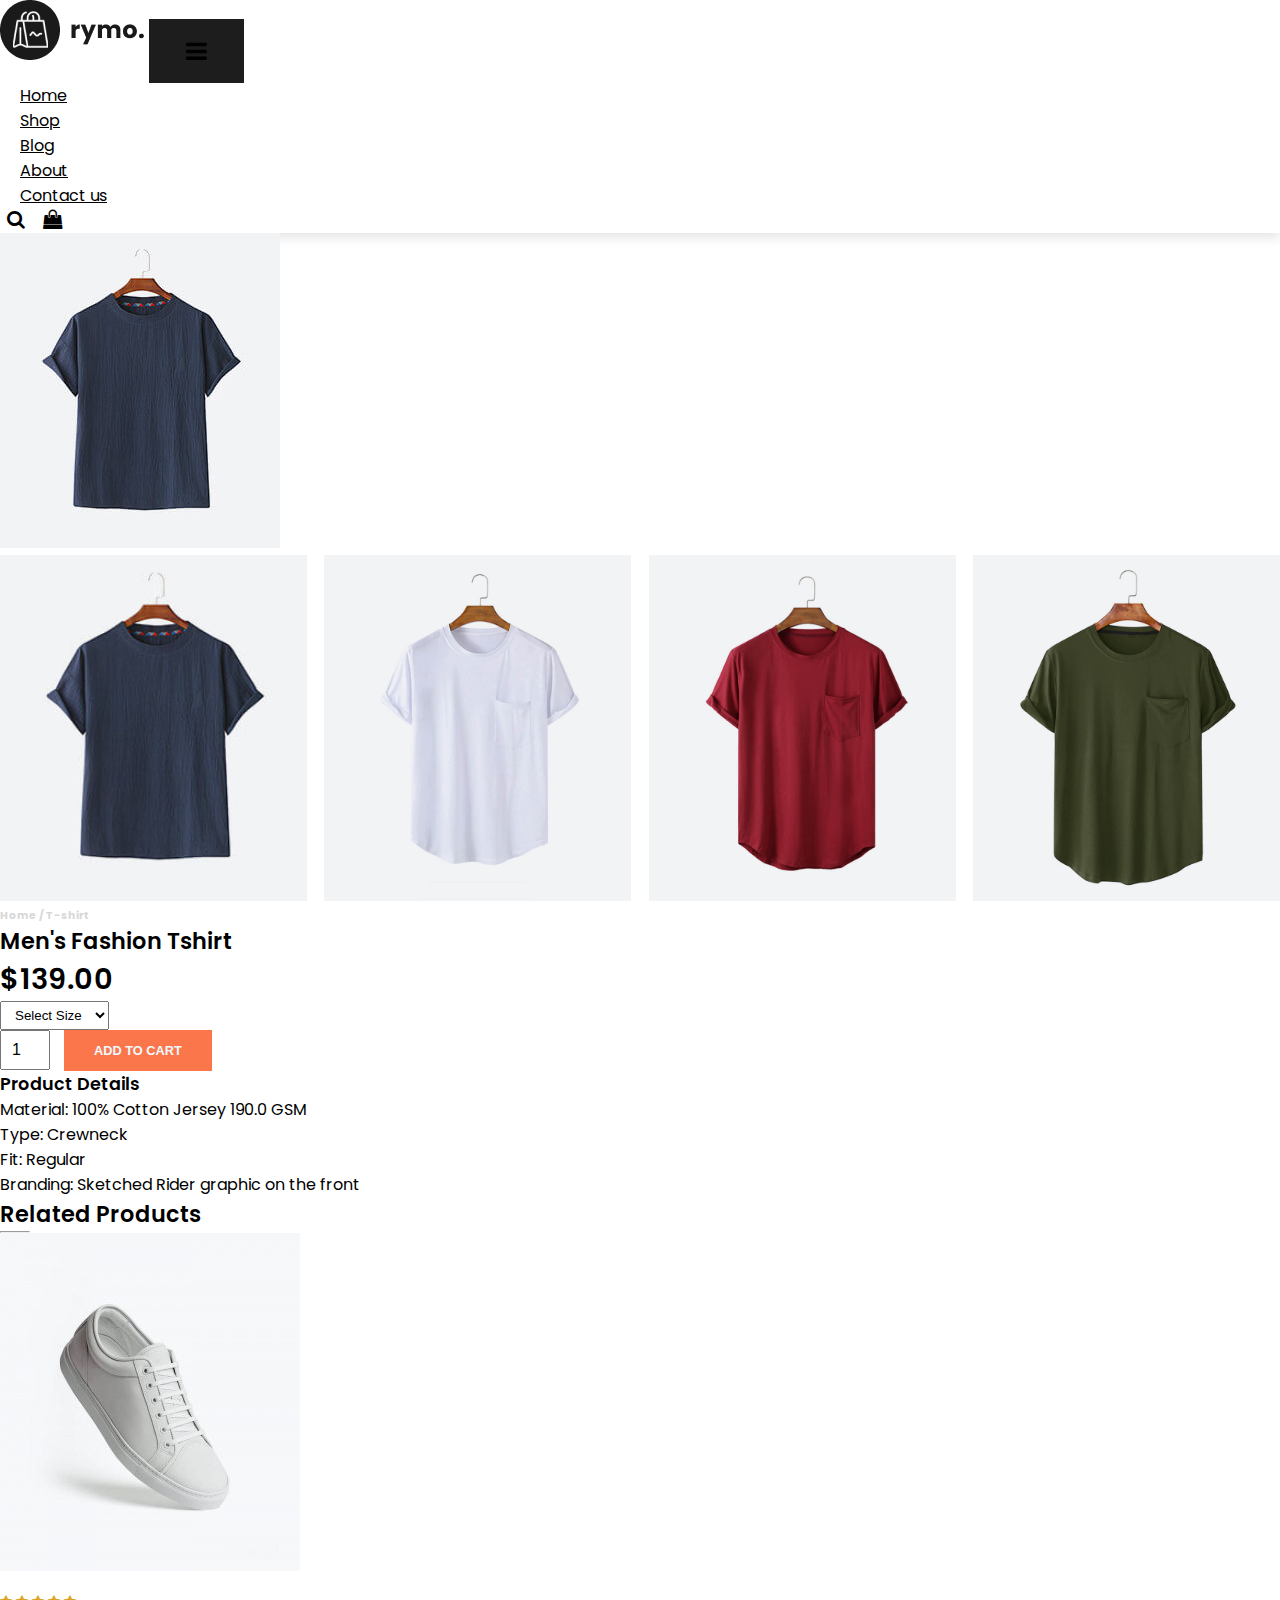
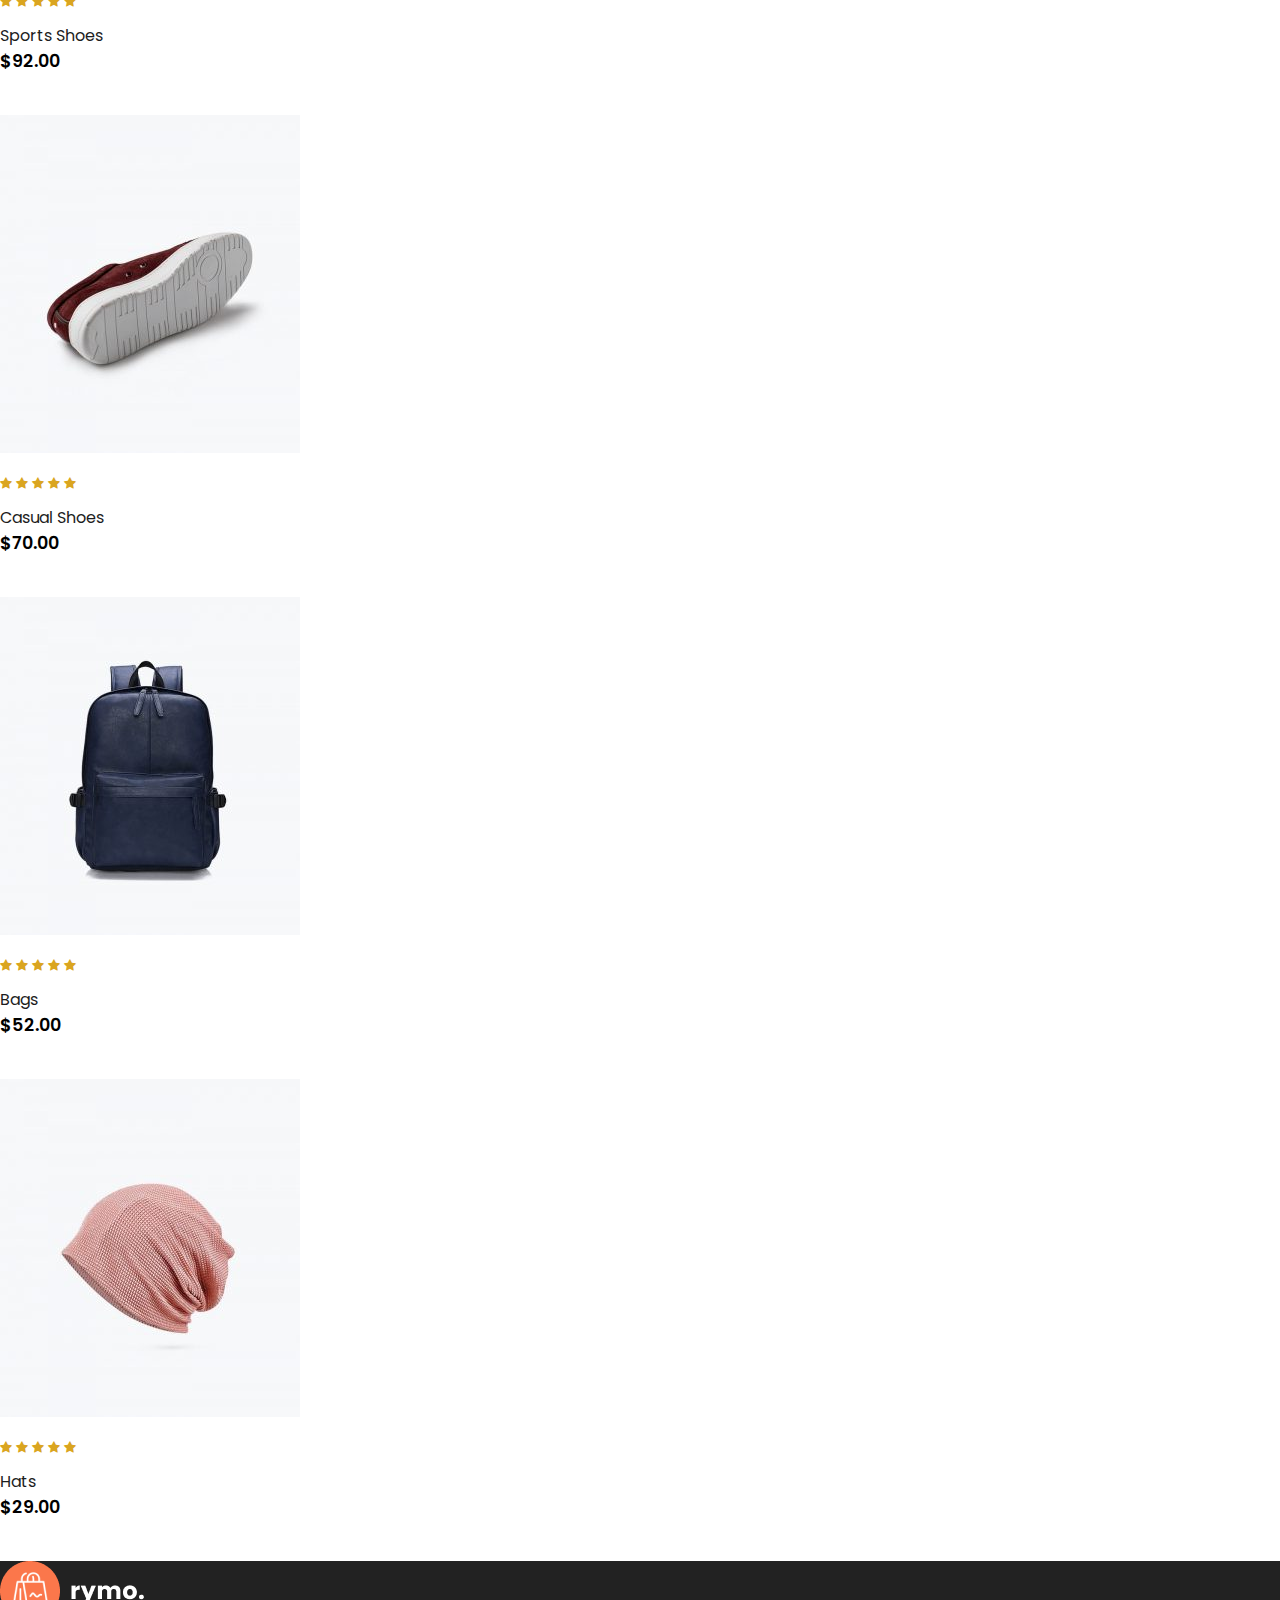
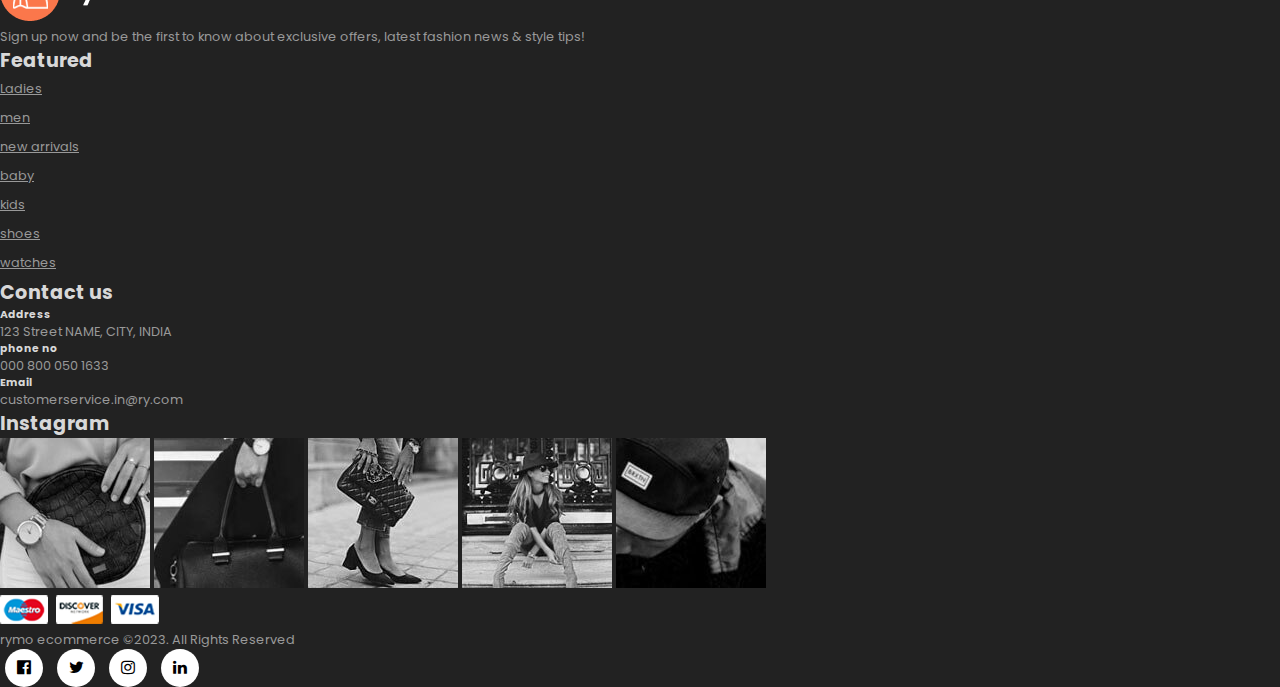
<file: sproduct.html>
<!DOCTYPE html>
<html lang="en">
<head>
    <meta charset="UTF-8">
    <meta http-equiv="X-UA-Compatible" content="IE=edge">
    <meta name="viewport" content="width=device-width, initial-scale=1.0">
    <title>Product Details</title>
<!-- Bootstrap Linked -->
<link rel="stylesheet" href="https://cdn.jsdelivr.net/npm/bootstrap@4.1.3/dist/css/bootstrap.min.css" integrity="sha384-MCw98/SFnGE8fJT3GXwEOngsV7Zt27NXFoaoApmYm81iuXoPkFOJwJ8ERdknLPMO" crossorigin="anonymous">
  </head>
<!-- Font Awsome link -->
<link rel="stylesheet" href="https://cdnjs.cloudflare.com/ajax/libs/font-awesome/4.7.0/css/font-awesome.min.css">
  <!-- Linked CSS file -->
    <link rel="stylesheet" href="style.css">
    <!-- Linked JS file  -->
<link rel="stylesheet" href="sproduct.js">

<style>
    .small-img-group{
        display: flex;
        justify-content: space-between;
    }

    .small-img-col{
        flex-basis: 24%;
        cursor: pointer;
    }

    .sproduct select {
       display: block;
       padding: 5px 10px; 
    }

    .sproduct input{
      width: 50px;
      height: 40px;
      padding-left: 10px;
      font-size: 16px;
      margin-right: 10px;
    }

    .sproduct input:focus{
      outline: none;
    }

    .buy{
      background-color: #fb774b;
      opacity: 1;
      transition: 0.3s all;
    }


</style>
    
    
</head>
<body>

       <!-- Navagation -->
<nav class="navbar navbar-expand-lg navbar-light bg-white fixed-top py-3 ">
    <div class="container">
      <img src="img/logo1.png" alt="">
      <button class="navbar-toggler" type="button" data-bs-toggle="collapse" data-bs-target="#navbarSupportedContent" aria-controls="navbarSupportedContent" aria-expanded="false" aria-label="Toggle navigation">
        <span><i id="bar" class="fa fa-bars" aria-hidden="true"></i></span>
      </button>
      <div class="collapse navbar-collapse" id="navbarSupportedContent">
        <ul class="navbar-nav ml-auto ">
          
          <li class="nav-item">
            <a class="nav-link" href="index.html">Home</a>
          </li>
          <li class="nav-item">
            <a class="nav-link active" href="shop.html">Shop</a>
          </li>
          <li class="nav-item">
            <a class="nav-link" href="#">Blog</a>
          </li>
          <li class="nav-item">
            <a class="nav-link" href="#">About</a>
          </li>
          <li class="nav-item">
            <a class="nav-link" href="#">Contact us</a>
          </li>
          <li class="nav-item">
            <i class="fa fa-search" aria-hidden="true"></i>
            <i class="fa fa-shopping-bag" aria-hidden="true"></i>
          </li>

      </div>
    </div>
  </nav>

  <section class=" container sproduct my-5 pt-5">
    <div class="row mt-5">
        <div class="col-lg-5 col-md-12 col-12">
            <img class="img-fluid w-100 pb-1" src="img/shop/1.jpg" id="MainImg" alt="">

            <div class="small-img-group">
                <div class="small-img-col">
                    <img src="img/shop/1.jpg" width="100%" class="small-img" alt="">
                </div>
                <div class="small-img-col">
                    <img src="img/shop/24.jpg" width="100%" class="small-img" alt="">
                </div><div class="small-img-col">
                    <img src="img/shop/25.jpg" width="100%" class="small-img" alt="">
                </div><div class="small-img-col">
                    <img src="img/shop/26.jpg" width="100%" class="small-img" alt="">
                </div>
            </div>
        </div>
        <div class="col-lg-6 col-md-12 col-12">
          <h6>Home / T-shirt</h6>
          <h3 class="py-4">Men's Fashion Tshirt</h3>
          <h2>$139.00</h2>
          <select class="my-3">
            <option>Select Size</option>
            <option>S</option>
            <option>M</option>
            <option>L</option>
            <option>XL</option>
          </select>
          <input type="number" value="1">
          <button class="buy">Add To Cart</button>
          <h4 class="mt-5 mb-3">Product Details</h4>
          <span>Material: 100% Cotton Jersey 190.0 GSM <br>
            Type: Crewneck <br>
            Fit: Regular <br>
            Branding: Sketched Rider graphic on the front</span>
        </div>
    </div>
  </section>

  <section id="featured" class="my-5 pb-5">
    <div class="container text-center mt-5 py-5">
      <h3>Related Products</h3>
      <hr class="mx-auto">
    </div>
    <!-- row becouse i want 4 product in a row  -->
    <!-- mx-auto means margin form left & right auto -->
    <div class="row mx-auto container-fluid ">
      <div class="product text-center col-lg-3 col-md-4 col-12">
        <img class="img-fluid mb-3" src="img/featured/1.jpg" alt="">
        <div class="star">
          <i class="fa fa-star" aria-hidden="true"></i>
          <i class="fa fa-star" aria-hidden="true"></i>
          <i class="fa fa-star" aria-hidden="true"></i>
          <i class="fa fa-star" aria-hidden="true"></i>
          <i class="fa fa-star" aria-hidden="true"></i> 
        </div>
        <h5 class="p-name">Sports Shoes</h5>
        <h4 class="p-price">$92.00</h4>
        <button class="buy-btn">Buy Now</button>
      </div>
      <div class="product text-center col-lg-3 col-md-4 col-12">
        <img class="img-fluid mb-3" src="img/featured/2.jpg" alt="">
        <div class="star">
          <i class="fa fa-star" aria-hidden="true"></i>
          <i class="fa fa-star" aria-hidden="true"></i>
          <i class="fa fa-star" aria-hidden="true"></i>
          <i class="fa fa-star" aria-hidden="true"></i>
          <i class="fa fa-star" aria-hidden="true"></i> 
        </div>
        <h5 class="p-name">Casual Shoes</h5>
        <h4 class="p-price">$70.00</h4>
        <button class="buy-btn">Buy Now</button>
      </div><div class="product text-center col-lg-3 col-md-4 col-12">
        <img class="img-fluid mb-3" src="img/featured/3.jpg" alt="">
        <div class="star">
          <i class="fa fa-star" aria-hidden="true"></i>
          <i class="fa fa-star" aria-hidden="true"></i>
          <i class="fa fa-star" aria-hidden="true"></i>
          <i class="fa fa-star" aria-hidden="true"></i>
          <i class="fa fa-star" aria-hidden="true"></i> 
        </div>
        <h5 class="p-name">Bags</h5>
        <h4 class="p-price">$52.00</h4>
        <button class="buy-btn">Buy Now</button>
      </div>
      <div class="product text-center col-lg-3 col-md-4 col-12">
        <img class="img-fluid mb-3" src="img/featured/4.jpg" alt="">
        <div class="star">
          <i class="fa fa-star" aria-hidden="true"></i>
          <i class="fa fa-star" aria-hidden="true"></i>
          <i class="fa fa-star" aria-hidden="true"></i>
          <i class="fa fa-star" aria-hidden="true"></i>
          <i class="fa fa-star" aria-hidden="true"></i> 
        </div>
        <h5 class="p-name">Hats</h5>
        <h4 class="p-price">$29.00</h4>
        <button class="buy-btn">Buy Now</button>
      </div>
    </div>
  </section>




  <footer class="mt-5 py-5">
    <div class="row container mx-auto pt-5">
      <div class="footer-one col-lg-3 col-md-6 col-12">
        <img src="img/logo2.png" alt="">
      <p class="pt-3">Sign up now and be the first to know about exclusive offers, latest fashion news & style tips!
      </p>
      </div>
      <div class="footer-one col-lg-3 col-md-6 col-12 mb-3">
        <h5 class="pb-2">Featured</h5>
        <ul class="text-uppercase list-unstyled">
          <li><a href="#">Ladies</a></li>
          <li><a href="#">men</a></li>
          <li><a href="#">new arrivals</a></li>
          <li><a href="#">baby</a></li>
          <li><a href="#">kids</a></li>
          <li><a href="#">shoes</a></li>
          <li><a href="#">watches</a></li>

        </ul>
      </div>
      <div class="footer-one col-lg-3 col-md-6 col-12 mb-3">
        <h5 class="pb-2">Contact us</h5>
        <div>
          <h6 class="text-uppercase">Address</h6>
          <p>123 Street NAME, CITY, INDIA </p>
        </div>
        <div>
          <h6 class="text-uppercase">phone no</h6>
          <p>000 800 050 1633</p>
        </div>
        <div>
          <h6 class="text-uppercase">Email</h6>
          <p>customerservice.in@ry.com</p>
        </div>
      </div>

      <div class="footer-one col-lg-3 col-md-6 col-12">
        <h5 class="pb-2">Instagram</h5>
        <div class="row">
          <img class="img-fluid w-25 h-100 m-2" src="img/insta/1.jpg" alt="">
          <img class="img-fluid w-25 h-100 m-2" src="img/insta/2.jpg" alt="">
          <img class="img-fluid w-25 h-100 m-2" src="img/insta/3.jpg" alt="">
          <img class="img-fluid w-25 h-100 m-2" src="img/insta/4.jpg" alt="">
          <img class="img-fluid w-25 h-100 m-2" src="img/insta/5.jpg" alt="">
          
        </div>
      </div>
    </div>
    <div class="copyright mt-5">
      <div class="row container mx-auto">

        <div class="col-lg-3 col-md-6 col-12 mb-4">
          <img src="img/payment.png" alt="">  
        </div>
        <div class="col-lg-4 col-md-6 col-12 text-nowrap mb-2">
          <p>rymo ecommerce ©2023. All Rights Reserved</p>
        </div>
        <div class="col-lg-4 col-md-6 col-12">
          <a href="#"><i class="fa fa-facebook-official" aria-hidden="true"></i></a>
          <a href="#"><i class="fa fa-twitter" aria-hidden="true"></i></a>
          <a href="#"><i class="fa fa-instagram" aria-hidden="true"></i></a>
          <a href="#"><i class="fa fa-linkedin" aria-hidden="true"></i></a>

        </div>
      </div>
    </div>
  </footer>

       <!-- Bootstrap Linked Js -->
       <script src="https://cdn.jsdelivr.net/npm/@popperjs/core@2.11.8/dist/umd/popper.min.js" integrity="sha384-I7E8VVD/ismYTF4hNIPjVp/Zjvgyol6VFvRkX/vR+Vc4jQkC+hVqc2pM8ODewa9r" crossorigin="anonymous"></script>
       <script src="https://cdn.jsdelivr.net/npm/bootstrap@5.3.0/dist/js/bootstrap.min.js" integrity="sha384-fbbOQedDUMZZ5KreZpsbe1LCZPVmfTnH7ois6mU1QK+m14rQ1l2bGBq41eYeM/fS" crossorigin="anonymous"></script>

       <script src="sproduct.js">
        var MainImg = document.getElementById('MainImg');
        var smallimg = document.getElementsByClassName('small-img');

        smallimg[0].onClick = function () {
          MainImg.src = smallimg[0].src;
        }

        smallimg[1].onClick = function () {
          MainImg.src = smallimg[1].src;
        }

        smallimg[2].onClick = function () {
          MainImg.src = smallimg[2].src;
        }

        smallimg[3].onClick = function () {
          MainImg.src = smallimg[3].src;
        }

 
       </script>
   </body>
   </html>
</file>
<file: style.css>
/* google font Poppins */
@import url('https://fonts.googleapis.com/css2?family=Poppins:wght@100;200;300;400;500;600;700;800&display=swap');

* {
    margin: 0;
    padding: 0;
    box-sizing: border-box;
}

body {
    font-family: 'Poppins', sans-serif;
}

h1 {
    font-size: 2.5rem;
    /* size of font */
    font-weight: 700;
    /* boldness of font */
}

h2 {
    font-size: 1.8rem;
    font-weight: 600;
}

h3 {
    font-size: 1.4rem;
    font-weight: 600;
}

h4 {
    font-size: 1.1rem;
    font-weight: 600;
}

h5 {
    font-size: 1rem;
    font-weight: 400;
    color: #1d1d1d;
}

h6 {
    color: #d8d8d8;
}

button {
    font-size: 0.8rem;
    font-weight: 700;
    outline: none;
    border: none;
    background-color: #1d1d1d;
    color: aliceblue;
    padding: 13px 30px;
    cursor: pointer;
    text-transform: uppercase;
    transition: 0.3s ease;
}

button:hover {
    background-color: #3a3833;
}

hr{
    width: 30px;
    height: 2px;
    background-color: #fb774b;
}

.star{
    padding: 10px 0;
}


.star i{
    font-size: 0.8rem;
    color: goldenrod;
}

.navbar {
    font-size: 16px;
    top: 0;
    left: 0;
    box-shadow: 0 5px 10px rgba(0, 0, 0,0.1);
}

.navbar-light .navbar-nav .nav-link {
    padding: 0 20px;
    color: black;
    transition: 0.3s ease;
}

.navbar-light .navbar-nav .nav-link:hover,
.navbar i:hover,
.navbar-light .navbar-nav .nav-link.active .navbar i.active {
    color: coral;
}

.navbar i {
    font-size: 1.2rem;
    padding: 0 7px;
    cursor: pointer;
    font-weight: 500;
    transition: 0.3s ease;
}

/* Mobile Nav  */
.navbar-light .navbar-toggler {
    border: none;
    outline: none;
}

#bar {
    font-size: 1.5rem;
    padding: 7px;
    cursor: pointer;
    font-weight: 500;
    transition: 0.3s ease;
    color: black;
}

#bar:hover,
#bar.active {
    color: #fff;
}

@media only screen and ( max-width: 991px) {
    body>nav>div>button:hover,
    body>nav>div>button:focus {
        background-color: #fb774b;
    }

    body>nav>div>button:hover #bar,
    body>nav>div>button:focus #bar{
        color: #fff;
    }

    #navbarSupportedContent > ul {
        margin: 1rem;
        justify-content: flex-end;
        align-items: flex-end;
        text-align: right;
    }

    #navbarSupportedContent > ul > li:nth-child(n) > a{
        padding: 10px 0;
    }
}


#home {
    background-image: url(img/back.jpg);
    width: 100%;
    height: 100vh;
    background-size: cover;
    background-position: center;
    display: flex;
    flex-direction: column;
    justify-content: center;
    align-items: flex-start;
}


#home span {
    color: coral;
}

#new .one img{
    width: 100%;
    height: 100%;
    background-position: center center;
    background-repeat: no-repeat;
    background-size: cover;
    position: relative;
}

#new .one .details{
    position: absolute;
    width: 100%;
    height: 100%;
    top: 0;
    left: 0;
    transition: 0.3s ease;
}

#new .one:hover .details{
    cursor: pointer;
    background-color: rgba(245, 178, 178, 0.7);
}

#new .one .details button{
    display: inline-block;
    font-size: 14px;
    font-weight: 500;
    color: #2a2a2a;
    background: none;
    text-transform: uppercase;
    border-bottom: 1px solid #2a2a2a;
    padding: 2.5px;
    transform: translateY(70px);
    transition: 0.3s ease;
}

#new .one .details button:hover{
    color: #fff;
    border-bottom:1px solid #fff ;
}

#new .one:nth-child(1) .details {
    display: flex;
    justify-content: center;
    flex-direction: column;
    align-items: flex-start;
    text-align: start;
}
#new .one:nth-child(2) .details {
    display: flex;
    justify-content: center;
    flex-direction: column;
    align-items: center;
    text-align: center;
}
#new .one:nth-child(3) .details {
    display: flex;
    justify-content: center;
    flex-direction: column;
    align-items: flex-end;
    text-align: end;
} 


/* Products */

.product{
    cursor: pointer;
    /* margin: 2rem; */
}

.product img{
    transition: 0.3s all;
}

.product:hover img{
    opacity: 0.7;
}

.product .buy-btn{
    background-color: #fb774b;
    transform: translateY(20px);
    opacity: 0;
    transition: 0.3s all;
}

.product:hover .buy-btn{   
    transform: translateY(0);
    opacity: 1;   
}

#banner {
    background-image: url(img/banner/2.jpg);
    width: 100%;
    height: 60vh;
    background-size: cover;
    background-position: top 70px center;
    background-repeat: no-repeat;
    background-attachment: fixed;
    display: flex;
    flex-direction: column;
    justify-content: center;
    align-items: flex-start;
}

footer{
    background-color: #222222;
}

footer h5{
    color: #d8d8d8;
    font-weight: 700;
    font-size: 1.2rem ;
}

footer li{
    padding-bottom: 4px;
}

footer li a{
    font-size: 0.8rem;
    color: #999;
}

footer li a:hover{
    font-size: 0.8rem;
    color: #d8d8d8;
}

footer p{
    color: #999;
    font-size: 0.8rem;
}

footer .copyright a{
    color: #000;
    width: 38px;
    height: 38px;
    background-color: #fff;
    display: inline-block;
    text-align: center;
    line-height: 38px;
    border-radius: 50%;
    transition: 0.3sec ease;
    margin: 0 5px;

}

footer .copyright a:hover{
    color: #fff;
    background-color: #fb774b;
}
</file>
